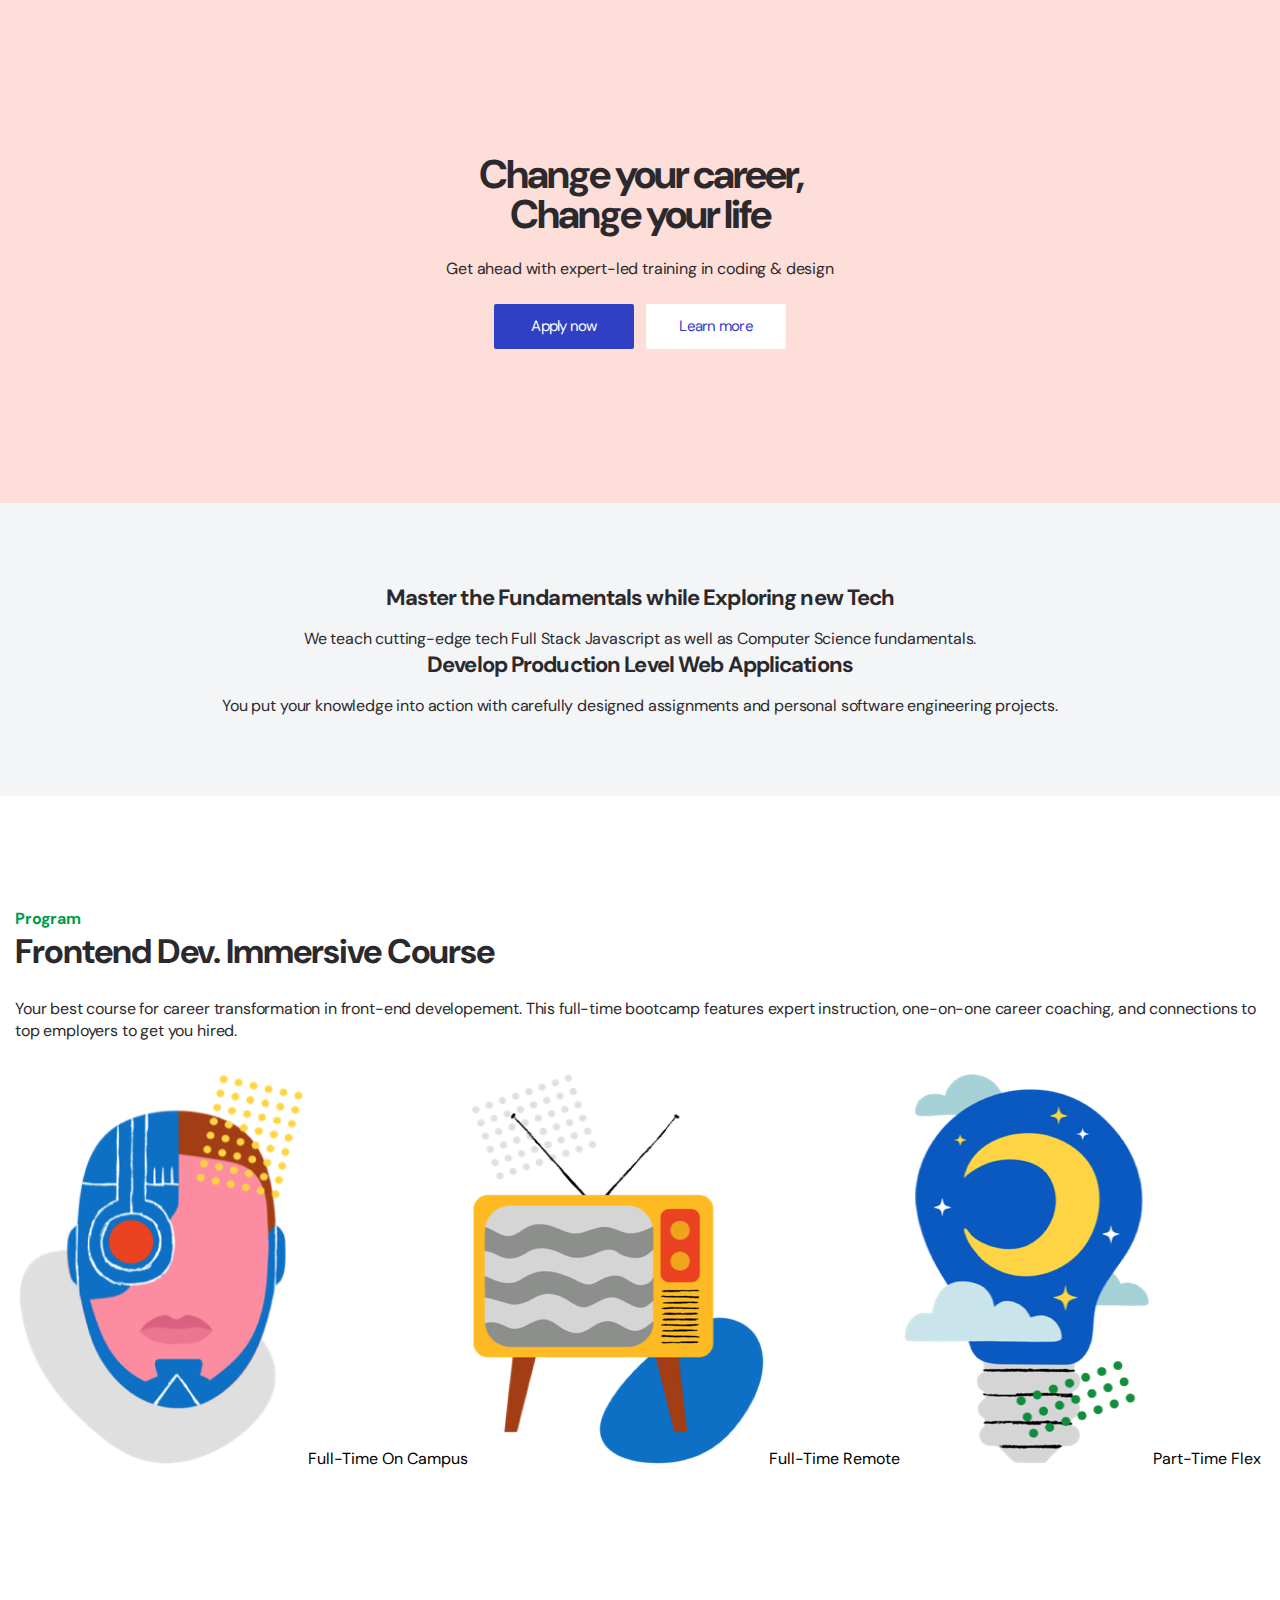
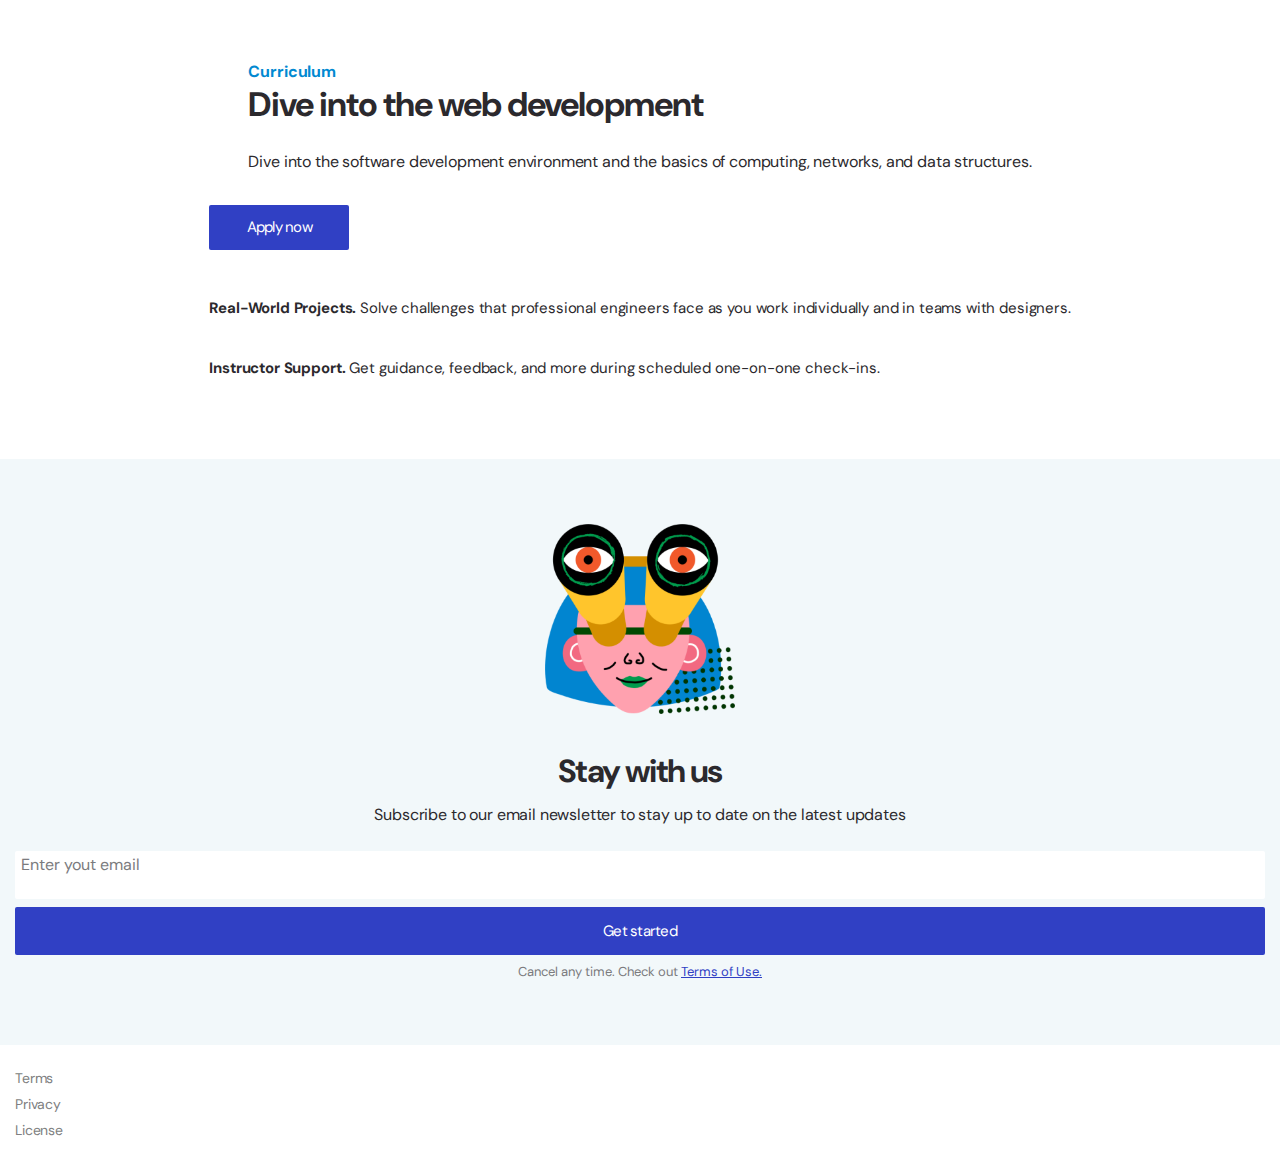
<file: index.html>
<!DOCTYPE html>
<html lang="en">

<head>
    <meta charset="UTF-8">
    <meta http-equiv="X-UA-Compatible" content="IE=edge">
    <meta name="viewport" content="width=device-width, initial-scale=1.0">
    <link rel="preconnect" href="https://fonts.googleapis.com">
    <link rel="preconnect" href="https://fonts.gstatic.com" crossorigin>
    <link href="https://fonts.googleapis.com/css2?family=DM+Sans:wght@400;500;700&display=swap" rel="stylesheet">
    <link rel="stylesheet" href="./grid.min.css">
    <link rel="stylesheet" href="./style.css">
    <title>Final</title>
</head>

<body>

</body>
<div class="landing">
    <h1>
        Change your career,<br />
        Change your life
    </h1>
    <p>Get ahead with expert-led training in coding & design</p>
    <div class="button-group">
        <button type="button" class="apply">
            Apply now
        </button>
        <button type="button" class="learn">
            Learn more
        </button>
    </div>
</div>

<div class="testimonials">
    <h1 class="title">
        Master the Fundamentals while Exploring new Tech
    </h1>
    <p class="description">
        We teach cutting-edge tech Full Stack Javascript as well as Computer Science fundamentals.
    </p>
    <h1 class="title">
        Develop Production Level Web Applications
    </h1>
    <p class="description">
        You put your knowledge into action with carefully designed assignments and personal software engineering
        projects.
    </p>
</div>

<div class="Program">
    <div class="header">
        <strong>Program</strong>
        <h2>
            Frontend Dev.
            Immersive Course
        </h2>
        <p>
            Your best course for career transformation in front-end developement. This full-time bootcamp features
            expert instruction, one-on-one career coaching, and connections to top employers to get you hired.
        </p>
    </div>
    <div class="images">
        <img src="./assets/img-fulltime-campus.png" alt="Fulltime campus" id="img1">
        <label for="img1">Full-Time On Campus</label>
        <img src="./assets/img-fulltime-remote.png" alt="Fulltime campus" id="img2">
        <label for="img2">Full-Time Remote</label>
        <img src="./assets/img-parttime-flex.png" alt="Fulltime campus" id="img3">
        <label for="img3">Part-Time Flex</label>
    </div>
</div>

<div class="curriculum">
    <div class="header-curriculum">
        <strong>Curriculum</strong>
        <h2>
            Dive into the web development
        </h2>
        <p>
            Dive into the software development environment and the basics of computing, networks, and data structures.
        </p>
    </div>
    <div class="detail">
        <button type="button" class="apply">Apply now</button>
        <p class="para-1">
            <strong>Real-World Projects.</strong> Solve challenges that professional engineers face as you work
            individually and in teams
            with designers.
        </p>
        <p>
            <strong> Instructor Support.</strong> Get guidance, feedback, and more during scheduled one-on-one
            check-ins.
        </p>
    </div>
</div>

<div class="banner">
    <img src="./assets/img-banner.png" alt="#">
    <h2>Stay with us</h2>
    <p>
        Subscribe to our email newsletter to stay up to date on the latest updates
    </p>
    <textarea name="email" cols="30" rows="2" placeholder=" Enter yout email"></textarea>
    <button type="button">Get started</button>
    <span>
        Cancel any time. Check out
        <a href="#">Terms of Use.</a>
    </span>
</div>

<div class="footer">
    <a href="#">Terms</a>
    <a href="#">Privacy</a>
    <a href="#">License</a>
</div>

</html>
</file>
<file: grid.min.css>
.sr-only {
    position: absolute;
    width: 1px;
    height: 1px;
    padding: 0;
    margin: -1px;
    overflow: hidden;
    clip: rect(0, 0, 0, 0);
    white-space: nowrap;
    border: 0
}

.sr-only-focusable:active,
.sr-only-focusable:focus {
    position: static;
    width: auto;
    height: auto;
    overflow: visible;
    clip: auto;
    white-space: normal
}

/*!
 * Bootstrap Grid v4.4.1 (https://getbootstrap.com/)
 * Copyright 2011-2019 The Bootstrap Authors
 * Copyright 2011-2019 Twitter, Inc.
 * Licensed under MIT (https://github.com/twbs/bootstrap/blob/master/LICENSE)
 */
html {
    -webkit-box-sizing: border-box;
    box-sizing: border-box;
    -ms-overflow-style: scrollbar
}

*,
*::before,
*::after {
    -webkit-box-sizing: inherit;
    box-sizing: inherit
}

.container {
    width: 100%;
    padding-right: 15px;
    padding-left: 15px;
    margin-right: auto;
    margin-left: auto
}

@media (min-width: 576px) {
    .container {
        max-width: 540px
    }
}

@media (min-width: 768px) {
    .container {
        max-width: 720px
    }
}

@media (min-width: 992px) {
    .container {
        max-width: 960px
    }
}

@media (min-width: 1200px) {
    .container {
        max-width: 1140px
    }
}

.container-fluid,
.container-sm,
.container-md,
.container-lg,
.container-xl {
    width: 100%;
    padding-right: 15px;
    padding-left: 15px;
    margin-right: auto;
    margin-left: auto
}

@media (min-width: 576px) {

    .container,
    .container-sm {
        max-width: 540px
    }
}

@media (min-width: 768px) {

    .container,
    .container-sm,
    .container-md {
        max-width: 720px
    }
}

@media (min-width: 992px) {

    .container,
    .container-sm,
    .container-md,
    .container-lg {
        max-width: 960px
    }
}

@media (min-width: 1200px) {

    .container,
    .container-sm,
    .container-md,
    .container-lg,
    .container-xl {
        max-width: 1140px
    }
}

.row {
    display: -webkit-box;
    display: -ms-flexbox;
    display: flex;
    -ms-flex-wrap: wrap;
    flex-wrap: wrap;
    margin-right: -15px;
    margin-left: -15px
}

.no-gutters {
    margin-right: 0;
    margin-left: 0
}

.no-gutters>.col,
.no-gutters>[class*="col-"] {
    padding-right: 0;
    padding-left: 0
}

.col-1,
.col-2,
.col-3,
.col-4,
.col-5,
.col-6,
.col-7,
.col-8,
.col-9,
.col-10,
.col-11,
.col-12,
.col,
.col-auto,
.col-sm-1,
.col-sm-2,
.col-sm-3,
.col-sm-4,
.col-sm-5,
.col-sm-6,
.col-sm-7,
.col-sm-8,
.col-sm-9,
.col-sm-10,
.col-sm-11,
.col-sm-12,
.col-sm,
.col-sm-auto,
.col-md-1,
.col-md-2,
.col-md-3,
.col-md-4,
.col-md-5,
.col-md-6,
.col-md-7,
.col-md-8,
.col-md-9,
.col-md-10,
.col-md-11,
.col-md-12,
.col-md,
.col-md-auto,
.col-lg-1,
.col-lg-2,
.col-lg-3,
.col-lg-4,
.col-lg-5,
.col-lg-6,
.col-lg-7,
.col-lg-8,
.col-lg-9,
.col-lg-10,
.col-lg-11,
.col-lg-12,
.col-lg,
.col-lg-auto,
.col-xl-1,
.col-xl-2,
.col-xl-3,
.col-xl-4,
.col-xl-5,
.col-xl-6,
.col-xl-7,
.col-xl-8,
.col-xl-9,
.col-xl-10,
.col-xl-11,
.col-xl-12,
.col-xl,
.col-xl-auto {
    position: relative;
    width: 100%;
    padding-right: 15px;
    padding-left: 15px
}

.col {
    -ms-flex-preferred-size: 0;
    flex-basis: 0;
    -webkit-box-flex: 1;
    -ms-flex-positive: 1;
    flex-grow: 1;
    max-width: 100%
}

.row-cols-1>* {
    -webkit-box-flex: 0;
    -ms-flex: 0 0 100%;
    flex: 0 0 100%;
    max-width: 100%
}

.row-cols-2>* {
    -webkit-box-flex: 0;
    -ms-flex: 0 0 50%;
    flex: 0 0 50%;
    max-width: 50%
}

.row-cols-3>* {
    -webkit-box-flex: 0;
    -ms-flex: 0 0 33.3333333333%;
    flex: 0 0 33.3333333333%;
    max-width: 33.3333333333%
}

.row-cols-4>* {
    -webkit-box-flex: 0;
    -ms-flex: 0 0 25%;
    flex: 0 0 25%;
    max-width: 25%
}

.row-cols-5>* {
    -webkit-box-flex: 0;
    -ms-flex: 0 0 20%;
    flex: 0 0 20%;
    max-width: 20%
}

.row-cols-6>* {
    -webkit-box-flex: 0;
    -ms-flex: 0 0 16.6666666667%;
    flex: 0 0 16.6666666667%;
    max-width: 16.6666666667%
}

.col-auto {
    -webkit-box-flex: 0;
    -ms-flex: 0 0 auto;
    flex: 0 0 auto;
    width: auto;
    max-width: 100%
}

.col-1 {
    -webkit-box-flex: 0;
    -ms-flex: 0 0 8.3333333333%;
    flex: 0 0 8.3333333333%;
    max-width: 8.3333333333%
}

.col-2 {
    -webkit-box-flex: 0;
    -ms-flex: 0 0 16.6666666667%;
    flex: 0 0 16.6666666667%;
    max-width: 16.6666666667%
}

.col-3 {
    -webkit-box-flex: 0;
    -ms-flex: 0 0 25%;
    flex: 0 0 25%;
    max-width: 25%
}

.col-4 {
    -webkit-box-flex: 0;
    -ms-flex: 0 0 33.3333333333%;
    flex: 0 0 33.3333333333%;
    max-width: 33.3333333333%
}

.col-5 {
    -webkit-box-flex: 0;
    -ms-flex: 0 0 41.6666666667%;
    flex: 0 0 41.6666666667%;
    max-width: 41.6666666667%
}

.col-6 {
    -webkit-box-flex: 0;
    -ms-flex: 0 0 50%;
    flex: 0 0 50%;
    max-width: 50%
}

.col-7 {
    -webkit-box-flex: 0;
    -ms-flex: 0 0 58.3333333333%;
    flex: 0 0 58.3333333333%;
    max-width: 58.3333333333%
}

.col-8 {
    -webkit-box-flex: 0;
    -ms-flex: 0 0 66.6666666667%;
    flex: 0 0 66.6666666667%;
    max-width: 66.6666666667%
}

.col-9 {
    -webkit-box-flex: 0;
    -ms-flex: 0 0 75%;
    flex: 0 0 75%;
    max-width: 75%
}

.col-10 {
    -webkit-box-flex: 0;
    -ms-flex: 0 0 83.3333333333%;
    flex: 0 0 83.3333333333%;
    max-width: 83.3333333333%
}

.col-11 {
    -webkit-box-flex: 0;
    -ms-flex: 0 0 91.6666666667%;
    flex: 0 0 91.6666666667%;
    max-width: 91.6666666667%
}

.col-12 {
    -webkit-box-flex: 0;
    -ms-flex: 0 0 100%;
    flex: 0 0 100%;
    max-width: 100%
}

.order-first {
    -webkit-box-ordinal-group: 0;
    -ms-flex-order: -1;
    order: -1
}

.order-last {
    -webkit-box-ordinal-group: 14;
    -ms-flex-order: 13;
    order: 13
}

.order-0 {
    -webkit-box-ordinal-group: 1;
    -ms-flex-order: 0;
    order: 0
}

.order-1 {
    -webkit-box-ordinal-group: 2;
    -ms-flex-order: 1;
    order: 1
}

.order-2 {
    -webkit-box-ordinal-group: 3;
    -ms-flex-order: 2;
    order: 2
}

.order-3 {
    -webkit-box-ordinal-group: 4;
    -ms-flex-order: 3;
    order: 3
}

.order-4 {
    -webkit-box-ordinal-group: 5;
    -ms-flex-order: 4;
    order: 4
}

.order-5 {
    -webkit-box-ordinal-group: 6;
    -ms-flex-order: 5;
    order: 5
}

.order-6 {
    -webkit-box-ordinal-group: 7;
    -ms-flex-order: 6;
    order: 6
}

.order-7 {
    -webkit-box-ordinal-group: 8;
    -ms-flex-order: 7;
    order: 7
}

.order-8 {
    -webkit-box-ordinal-group: 9;
    -ms-flex-order: 8;
    order: 8
}

.order-9 {
    -webkit-box-ordinal-group: 10;
    -ms-flex-order: 9;
    order: 9
}

.order-10 {
    -webkit-box-ordinal-group: 11;
    -ms-flex-order: 10;
    order: 10
}

.order-11 {
    -webkit-box-ordinal-group: 12;
    -ms-flex-order: 11;
    order: 11
}

.order-12 {
    -webkit-box-ordinal-group: 13;
    -ms-flex-order: 12;
    order: 12
}

.offset-1 {
    margin-left: 8.3333333333%
}

.offset-2 {
    margin-left: 16.6666666667%
}

.offset-3 {
    margin-left: 25%
}

.offset-4 {
    margin-left: 33.3333333333%
}

.offset-5 {
    margin-left: 41.6666666667%
}

.offset-6 {
    margin-left: 50%
}

.offset-7 {
    margin-left: 58.3333333333%
}

.offset-8 {
    margin-left: 66.6666666667%
}

.offset-9 {
    margin-left: 75%
}

.offset-10 {
    margin-left: 83.3333333333%
}

.offset-11 {
    margin-left: 91.6666666667%
}

@media (min-width: 576px) {
    .col-sm {
        -ms-flex-preferred-size: 0;
        flex-basis: 0;
        -webkit-box-flex: 1;
        -ms-flex-positive: 1;
        flex-grow: 1;
        max-width: 100%
    }

    .row-cols-sm-1>* {
        -webkit-box-flex: 0;
        -ms-flex: 0 0 100%;
        flex: 0 0 100%;
        max-width: 100%
    }

    .row-cols-sm-2>* {
        -webkit-box-flex: 0;
        -ms-flex: 0 0 50%;
        flex: 0 0 50%;
        max-width: 50%
    }

    .row-cols-sm-3>* {
        -webkit-box-flex: 0;
        -ms-flex: 0 0 33.3333333333%;
        flex: 0 0 33.3333333333%;
        max-width: 33.3333333333%
    }

    .row-cols-sm-4>* {
        -webkit-box-flex: 0;
        -ms-flex: 0 0 25%;
        flex: 0 0 25%;
        max-width: 25%
    }

    .row-cols-sm-5>* {
        -webkit-box-flex: 0;
        -ms-flex: 0 0 20%;
        flex: 0 0 20%;
        max-width: 20%
    }

    .row-cols-sm-6>* {
        -webkit-box-flex: 0;
        -ms-flex: 0 0 16.6666666667%;
        flex: 0 0 16.6666666667%;
        max-width: 16.6666666667%
    }

    .col-sm-auto {
        -webkit-box-flex: 0;
        -ms-flex: 0 0 auto;
        flex: 0 0 auto;
        width: auto;
        max-width: 100%
    }

    .col-sm-1 {
        -webkit-box-flex: 0;
        -ms-flex: 0 0 8.3333333333%;
        flex: 0 0 8.3333333333%;
        max-width: 8.3333333333%
    }

    .col-sm-2 {
        -webkit-box-flex: 0;
        -ms-flex: 0 0 16.6666666667%;
        flex: 0 0 16.6666666667%;
        max-width: 16.6666666667%
    }

    .col-sm-3 {
        -webkit-box-flex: 0;
        -ms-flex: 0 0 25%;
        flex: 0 0 25%;
        max-width: 25%
    }

    .col-sm-4 {
        -webkit-box-flex: 0;
        -ms-flex: 0 0 33.3333333333%;
        flex: 0 0 33.3333333333%;
        max-width: 33.3333333333%
    }

    .col-sm-5 {
        -webkit-box-flex: 0;
        -ms-flex: 0 0 41.6666666667%;
        flex: 0 0 41.6666666667%;
        max-width: 41.6666666667%
    }

    .col-sm-6 {
        -webkit-box-flex: 0;
        -ms-flex: 0 0 50%;
        flex: 0 0 50%;
        max-width: 50%
    }

    .col-sm-7 {
        -webkit-box-flex: 0;
        -ms-flex: 0 0 58.3333333333%;
        flex: 0 0 58.3333333333%;
        max-width: 58.3333333333%
    }

    .col-sm-8 {
        -webkit-box-flex: 0;
        -ms-flex: 0 0 66.6666666667%;
        flex: 0 0 66.6666666667%;
        max-width: 66.6666666667%
    }

    .col-sm-9 {
        -webkit-box-flex: 0;
        -ms-flex: 0 0 75%;
        flex: 0 0 75%;
        max-width: 75%
    }

    .col-sm-10 {
        -webkit-box-flex: 0;
        -ms-flex: 0 0 83.3333333333%;
        flex: 0 0 83.3333333333%;
        max-width: 83.3333333333%
    }

    .col-sm-11 {
        -webkit-box-flex: 0;
        -ms-flex: 0 0 91.6666666667%;
        flex: 0 0 91.6666666667%;
        max-width: 91.6666666667%
    }

    .col-sm-12 {
        -webkit-box-flex: 0;
        -ms-flex: 0 0 100%;
        flex: 0 0 100%;
        max-width: 100%
    }

    .order-sm-first {
        -webkit-box-ordinal-group: 0;
        -ms-flex-order: -1;
        order: -1
    }

    .order-sm-last {
        -webkit-box-ordinal-group: 14;
        -ms-flex-order: 13;
        order: 13
    }

    .order-sm-0 {
        -webkit-box-ordinal-group: 1;
        -ms-flex-order: 0;
        order: 0
    }

    .order-sm-1 {
        -webkit-box-ordinal-group: 2;
        -ms-flex-order: 1;
        order: 1
    }

    .order-sm-2 {
        -webkit-box-ordinal-group: 3;
        -ms-flex-order: 2;
        order: 2
    }

    .order-sm-3 {
        -webkit-box-ordinal-group: 4;
        -ms-flex-order: 3;
        order: 3
    }

    .order-sm-4 {
        -webkit-box-ordinal-group: 5;
        -ms-flex-order: 4;
        order: 4
    }

    .order-sm-5 {
        -webkit-box-ordinal-group: 6;
        -ms-flex-order: 5;
        order: 5
    }

    .order-sm-6 {
        -webkit-box-ordinal-group: 7;
        -ms-flex-order: 6;
        order: 6
    }

    .order-sm-7 {
        -webkit-box-ordinal-group: 8;
        -ms-flex-order: 7;
        order: 7
    }

    .order-sm-8 {
        -webkit-box-ordinal-group: 9;
        -ms-flex-order: 8;
        order: 8
    }

    .order-sm-9 {
        -webkit-box-ordinal-group: 10;
        -ms-flex-order: 9;
        order: 9
    }

    .order-sm-10 {
        -webkit-box-ordinal-group: 11;
        -ms-flex-order: 10;
        order: 10
    }

    .order-sm-11 {
        -webkit-box-ordinal-group: 12;
        -ms-flex-order: 11;
        order: 11
    }

    .order-sm-12 {
        -webkit-box-ordinal-group: 13;
        -ms-flex-order: 12;
        order: 12
    }

    .offset-sm-0 {
        margin-left: 0
    }

    .offset-sm-1 {
        margin-left: 8.3333333333%
    }

    .offset-sm-2 {
        margin-left: 16.6666666667%
    }

    .offset-sm-3 {
        margin-left: 25%
    }

    .offset-sm-4 {
        margin-left: 33.3333333333%
    }

    .offset-sm-5 {
        margin-left: 41.6666666667%
    }

    .offset-sm-6 {
        margin-left: 50%
    }

    .offset-sm-7 {
        margin-left: 58.3333333333%
    }

    .offset-sm-8 {
        margin-left: 66.6666666667%
    }

    .offset-sm-9 {
        margin-left: 75%
    }

    .offset-sm-10 {
        margin-left: 83.3333333333%
    }

    .offset-sm-11 {
        margin-left: 91.6666666667%
    }
}

@media (min-width: 768px) {
    .col-md {
        -ms-flex-preferred-size: 0;
        flex-basis: 0;
        -webkit-box-flex: 1;
        -ms-flex-positive: 1;
        flex-grow: 1;
        max-width: 100%
    }

    .row-cols-md-1>* {
        -webkit-box-flex: 0;
        -ms-flex: 0 0 100%;
        flex: 0 0 100%;
        max-width: 100%
    }

    .row-cols-md-2>* {
        -webkit-box-flex: 0;
        -ms-flex: 0 0 50%;
        flex: 0 0 50%;
        max-width: 50%
    }

    .row-cols-md-3>* {
        -webkit-box-flex: 0;
        -ms-flex: 0 0 33.3333333333%;
        flex: 0 0 33.3333333333%;
        max-width: 33.3333333333%
    }

    .row-cols-md-4>* {
        -webkit-box-flex: 0;
        -ms-flex: 0 0 25%;
        flex: 0 0 25%;
        max-width: 25%
    }

    .row-cols-md-5>* {
        -webkit-box-flex: 0;
        -ms-flex: 0 0 20%;
        flex: 0 0 20%;
        max-width: 20%
    }

    .row-cols-md-6>* {
        -webkit-box-flex: 0;
        -ms-flex: 0 0 16.6666666667%;
        flex: 0 0 16.6666666667%;
        max-width: 16.6666666667%
    }

    .col-md-auto {
        -webkit-box-flex: 0;
        -ms-flex: 0 0 auto;
        flex: 0 0 auto;
        width: auto;
        max-width: 100%
    }

    .col-md-1 {
        -webkit-box-flex: 0;
        -ms-flex: 0 0 8.3333333333%;
        flex: 0 0 8.3333333333%;
        max-width: 8.3333333333%
    }

    .col-md-2 {
        -webkit-box-flex: 0;
        -ms-flex: 0 0 16.6666666667%;
        flex: 0 0 16.6666666667%;
        max-width: 16.6666666667%
    }

    .col-md-3 {
        -webkit-box-flex: 0;
        -ms-flex: 0 0 25%;
        flex: 0 0 25%;
        max-width: 25%
    }

    .col-md-4 {
        -webkit-box-flex: 0;
        -ms-flex: 0 0 33.3333333333%;
        flex: 0 0 33.3333333333%;
        max-width: 33.3333333333%
    }

    .col-md-5 {
        -webkit-box-flex: 0;
        -ms-flex: 0 0 41.6666666667%;
        flex: 0 0 41.6666666667%;
        max-width: 41.6666666667%
    }

    .col-md-6 {
        -webkit-box-flex: 0;
        -ms-flex: 0 0 50%;
        flex: 0 0 50%;
        max-width: 50%
    }

    .col-md-7 {
        -webkit-box-flex: 0;
        -ms-flex: 0 0 58.3333333333%;
        flex: 0 0 58.3333333333%;
        max-width: 58.3333333333%
    }

    .col-md-8 {
        -webkit-box-flex: 0;
        -ms-flex: 0 0 66.6666666667%;
        flex: 0 0 66.6666666667%;
        max-width: 66.6666666667%
    }

    .col-md-9 {
        -webkit-box-flex: 0;
        -ms-flex: 0 0 75%;
        flex: 0 0 75%;
        max-width: 75%
    }

    .col-md-10 {
        -webkit-box-flex: 0;
        -ms-flex: 0 0 83.3333333333%;
        flex: 0 0 83.3333333333%;
        max-width: 83.3333333333%
    }

    .col-md-11 {
        -webkit-box-flex: 0;
        -ms-flex: 0 0 91.6666666667%;
        flex: 0 0 91.6666666667%;
        max-width: 91.6666666667%
    }

    .col-md-12 {
        -webkit-box-flex: 0;
        -ms-flex: 0 0 100%;
        flex: 0 0 100%;
        max-width: 100%
    }

    .order-md-first {
        -webkit-box-ordinal-group: 0;
        -ms-flex-order: -1;
        order: -1
    }

    .order-md-last {
        -webkit-box-ordinal-group: 14;
        -ms-flex-order: 13;
        order: 13
    }

    .order-md-0 {
        -webkit-box-ordinal-group: 1;
        -ms-flex-order: 0;
        order: 0
    }

    .order-md-1 {
        -webkit-box-ordinal-group: 2;
        -ms-flex-order: 1;
        order: 1
    }

    .order-md-2 {
        -webkit-box-ordinal-group: 3;
        -ms-flex-order: 2;
        order: 2
    }

    .order-md-3 {
        -webkit-box-ordinal-group: 4;
        -ms-flex-order: 3;
        order: 3
    }

    .order-md-4 {
        -webkit-box-ordinal-group: 5;
        -ms-flex-order: 4;
        order: 4
    }

    .order-md-5 {
        -webkit-box-ordinal-group: 6;
        -ms-flex-order: 5;
        order: 5
    }

    .order-md-6 {
        -webkit-box-ordinal-group: 7;
        -ms-flex-order: 6;
        order: 6
    }

    .order-md-7 {
        -webkit-box-ordinal-group: 8;
        -ms-flex-order: 7;
        order: 7
    }

    .order-md-8 {
        -webkit-box-ordinal-group: 9;
        -ms-flex-order: 8;
        order: 8
    }

    .order-md-9 {
        -webkit-box-ordinal-group: 10;
        -ms-flex-order: 9;
        order: 9
    }

    .order-md-10 {
        -webkit-box-ordinal-group: 11;
        -ms-flex-order: 10;
        order: 10
    }

    .order-md-11 {
        -webkit-box-ordinal-group: 12;
        -ms-flex-order: 11;
        order: 11
    }

    .order-md-12 {
        -webkit-box-ordinal-group: 13;
        -ms-flex-order: 12;
        order: 12
    }

    .offset-md-0 {
        margin-left: 0
    }

    .offset-md-1 {
        margin-left: 8.3333333333%
    }

    .offset-md-2 {
        margin-left: 16.6666666667%
    }

    .offset-md-3 {
        margin-left: 25%
    }

    .offset-md-4 {
        margin-left: 33.3333333333%
    }

    .offset-md-5 {
        margin-left: 41.6666666667%
    }

    .offset-md-6 {
        margin-left: 50%
    }

    .offset-md-7 {
        margin-left: 58.3333333333%
    }

    .offset-md-8 {
        margin-left: 66.6666666667%
    }

    .offset-md-9 {
        margin-left: 75%
    }

    .offset-md-10 {
        margin-left: 83.3333333333%
    }

    .offset-md-11 {
        margin-left: 91.6666666667%
    }
}

@media (min-width: 992px) {
    .col-lg {
        -ms-flex-preferred-size: 0;
        flex-basis: 0;
        -webkit-box-flex: 1;
        -ms-flex-positive: 1;
        flex-grow: 1;
        max-width: 100%
    }

    .row-cols-lg-1>* {
        -webkit-box-flex: 0;
        -ms-flex: 0 0 100%;
        flex: 0 0 100%;
        max-width: 100%
    }

    .row-cols-lg-2>* {
        -webkit-box-flex: 0;
        -ms-flex: 0 0 50%;
        flex: 0 0 50%;
        max-width: 50%
    }

    .row-cols-lg-3>* {
        -webkit-box-flex: 0;
        -ms-flex: 0 0 33.3333333333%;
        flex: 0 0 33.3333333333%;
        max-width: 33.3333333333%
    }

    .row-cols-lg-4>* {
        -webkit-box-flex: 0;
        -ms-flex: 0 0 25%;
        flex: 0 0 25%;
        max-width: 25%
    }

    .row-cols-lg-5>* {
        -webkit-box-flex: 0;
        -ms-flex: 0 0 20%;
        flex: 0 0 20%;
        max-width: 20%
    }

    .row-cols-lg-6>* {
        -webkit-box-flex: 0;
        -ms-flex: 0 0 16.6666666667%;
        flex: 0 0 16.6666666667%;
        max-width: 16.6666666667%
    }

    .col-lg-auto {
        -webkit-box-flex: 0;
        -ms-flex: 0 0 auto;
        flex: 0 0 auto;
        width: auto;
        max-width: 100%
    }

    .col-lg-1 {
        -webkit-box-flex: 0;
        -ms-flex: 0 0 8.3333333333%;
        flex: 0 0 8.3333333333%;
        max-width: 8.3333333333%
    }

    .col-lg-2 {
        -webkit-box-flex: 0;
        -ms-flex: 0 0 16.6666666667%;
        flex: 0 0 16.6666666667%;
        max-width: 16.6666666667%
    }

    .col-lg-3 {
        -webkit-box-flex: 0;
        -ms-flex: 0 0 25%;
        flex: 0 0 25%;
        max-width: 25%
    }

    .col-lg-4 {
        -webkit-box-flex: 0;
        -ms-flex: 0 0 33.3333333333%;
        flex: 0 0 33.3333333333%;
        max-width: 33.3333333333%
    }

    .col-lg-5 {
        -webkit-box-flex: 0;
        -ms-flex: 0 0 41.6666666667%;
        flex: 0 0 41.6666666667%;
        max-width: 41.6666666667%
    }

    .col-lg-6 {
        -webkit-box-flex: 0;
        -ms-flex: 0 0 50%;
        flex: 0 0 50%;
        max-width: 50%
    }

    .col-lg-7 {
        -webkit-box-flex: 0;
        -ms-flex: 0 0 58.3333333333%;
        flex: 0 0 58.3333333333%;
        max-width: 58.3333333333%
    }

    .col-lg-8 {
        -webkit-box-flex: 0;
        -ms-flex: 0 0 66.6666666667%;
        flex: 0 0 66.6666666667%;
        max-width: 66.6666666667%
    }

    .col-lg-9 {
        -webkit-box-flex: 0;
        -ms-flex: 0 0 75%;
        flex: 0 0 75%;
        max-width: 75%
    }

    .col-lg-10 {
        -webkit-box-flex: 0;
        -ms-flex: 0 0 83.3333333333%;
        flex: 0 0 83.3333333333%;
        max-width: 83.3333333333%
    }

    .col-lg-11 {
        -webkit-box-flex: 0;
        -ms-flex: 0 0 91.6666666667%;
        flex: 0 0 91.6666666667%;
        max-width: 91.6666666667%
    }

    .col-lg-12 {
        -webkit-box-flex: 0;
        -ms-flex: 0 0 100%;
        flex: 0 0 100%;
        max-width: 100%
    }

    .order-lg-first {
        -webkit-box-ordinal-group: 0;
        -ms-flex-order: -1;
        order: -1
    }

    .order-lg-last {
        -webkit-box-ordinal-group: 14;
        -ms-flex-order: 13;
        order: 13
    }

    .order-lg-0 {
        -webkit-box-ordinal-group: 1;
        -ms-flex-order: 0;
        order: 0
    }

    .order-lg-1 {
        -webkit-box-ordinal-group: 2;
        -ms-flex-order: 1;
        order: 1
    }

    .order-lg-2 {
        -webkit-box-ordinal-group: 3;
        -ms-flex-order: 2;
        order: 2
    }

    .order-lg-3 {
        -webkit-box-ordinal-group: 4;
        -ms-flex-order: 3;
        order: 3
    }

    .order-lg-4 {
        -webkit-box-ordinal-group: 5;
        -ms-flex-order: 4;
        order: 4
    }

    .order-lg-5 {
        -webkit-box-ordinal-group: 6;
        -ms-flex-order: 5;
        order: 5
    }

    .order-lg-6 {
        -webkit-box-ordinal-group: 7;
        -ms-flex-order: 6;
        order: 6
    }

    .order-lg-7 {
        -webkit-box-ordinal-group: 8;
        -ms-flex-order: 7;
        order: 7
    }

    .order-lg-8 {
        -webkit-box-ordinal-group: 9;
        -ms-flex-order: 8;
        order: 8
    }

    .order-lg-9 {
        -webkit-box-ordinal-group: 10;
        -ms-flex-order: 9;
        order: 9
    }

    .order-lg-10 {
        -webkit-box-ordinal-group: 11;
        -ms-flex-order: 10;
        order: 10
    }

    .order-lg-11 {
        -webkit-box-ordinal-group: 12;
        -ms-flex-order: 11;
        order: 11
    }

    .order-lg-12 {
        -webkit-box-ordinal-group: 13;
        -ms-flex-order: 12;
        order: 12
    }

    .offset-lg-0 {
        margin-left: 0
    }

    .offset-lg-1 {
        margin-left: 8.3333333333%
    }

    .offset-lg-2 {
        margin-left: 16.6666666667%
    }

    .offset-lg-3 {
        margin-left: 25%
    }

    .offset-lg-4 {
        margin-left: 33.3333333333%
    }

    .offset-lg-5 {
        margin-left: 41.6666666667%
    }

    .offset-lg-6 {
        margin-left: 50%
    }

    .offset-lg-7 {
        margin-left: 58.3333333333%
    }

    .offset-lg-8 {
        margin-left: 66.6666666667%
    }

    .offset-lg-9 {
        margin-left: 75%
    }

    .offset-lg-10 {
        margin-left: 83.3333333333%
    }

    .offset-lg-11 {
        margin-left: 91.6666666667%
    }
}

@media (min-width: 1200px) {
    .col-xl {
        -ms-flex-preferred-size: 0;
        flex-basis: 0;
        -webkit-box-flex: 1;
        -ms-flex-positive: 1;
        flex-grow: 1;
        max-width: 100%
    }

    .row-cols-xl-1>* {
        -webkit-box-flex: 0;
        -ms-flex: 0 0 100%;
        flex: 0 0 100%;
        max-width: 100%
    }

    .row-cols-xl-2>* {
        -webkit-box-flex: 0;
        -ms-flex: 0 0 50%;
        flex: 0 0 50%;
        max-width: 50%
    }

    .row-cols-xl-3>* {
        -webkit-box-flex: 0;
        -ms-flex: 0 0 33.3333333333%;
        flex: 0 0 33.3333333333%;
        max-width: 33.3333333333%
    }

    .row-cols-xl-4>* {
        -webkit-box-flex: 0;
        -ms-flex: 0 0 25%;
        flex: 0 0 25%;
        max-width: 25%
    }

    .row-cols-xl-5>* {
        -webkit-box-flex: 0;
        -ms-flex: 0 0 20%;
        flex: 0 0 20%;
        max-width: 20%
    }

    .row-cols-xl-6>* {
        -webkit-box-flex: 0;
        -ms-flex: 0 0 16.6666666667%;
        flex: 0 0 16.6666666667%;
        max-width: 16.6666666667%
    }

    .col-xl-auto {
        -webkit-box-flex: 0;
        -ms-flex: 0 0 auto;
        flex: 0 0 auto;
        width: auto;
        max-width: 100%
    }

    .col-xl-1 {
        -webkit-box-flex: 0;
        -ms-flex: 0 0 8.3333333333%;
        flex: 0 0 8.3333333333%;
        max-width: 8.3333333333%
    }

    .col-xl-2 {
        -webkit-box-flex: 0;
        -ms-flex: 0 0 16.6666666667%;
        flex: 0 0 16.6666666667%;
        max-width: 16.6666666667%
    }

    .col-xl-3 {
        -webkit-box-flex: 0;
        -ms-flex: 0 0 25%;
        flex: 0 0 25%;
        max-width: 25%
    }

    .col-xl-4 {
        -webkit-box-flex: 0;
        -ms-flex: 0 0 33.3333333333%;
        flex: 0 0 33.3333333333%;
        max-width: 33.3333333333%
    }

    .col-xl-5 {
        -webkit-box-flex: 0;
        -ms-flex: 0 0 41.6666666667%;
        flex: 0 0 41.6666666667%;
        max-width: 41.6666666667%
    }

    .col-xl-6 {
        -webkit-box-flex: 0;
        -ms-flex: 0 0 50%;
        flex: 0 0 50%;
        max-width: 50%
    }

    .col-xl-7 {
        -webkit-box-flex: 0;
        -ms-flex: 0 0 58.3333333333%;
        flex: 0 0 58.3333333333%;
        max-width: 58.3333333333%
    }

    .col-xl-8 {
        -webkit-box-flex: 0;
        -ms-flex: 0 0 66.6666666667%;
        flex: 0 0 66.6666666667%;
        max-width: 66.6666666667%
    }

    .col-xl-9 {
        -webkit-box-flex: 0;
        -ms-flex: 0 0 75%;
        flex: 0 0 75%;
        max-width: 75%
    }

    .col-xl-10 {
        -webkit-box-flex: 0;
        -ms-flex: 0 0 83.3333333333%;
        flex: 0 0 83.3333333333%;
        max-width: 83.3333333333%
    }

    .col-xl-11 {
        -webkit-box-flex: 0;
        -ms-flex: 0 0 91.6666666667%;
        flex: 0 0 91.6666666667%;
        max-width: 91.6666666667%
    }

    .col-xl-12 {
        -webkit-box-flex: 0;
        -ms-flex: 0 0 100%;
        flex: 0 0 100%;
        max-width: 100%
    }

    .order-xl-first {
        -webkit-box-ordinal-group: 0;
        -ms-flex-order: -1;
        order: -1
    }

    .order-xl-last {
        -webkit-box-ordinal-group: 14;
        -ms-flex-order: 13;
        order: 13
    }

    .order-xl-0 {
        -webkit-box-ordinal-group: 1;
        -ms-flex-order: 0;
        order: 0
    }

    .order-xl-1 {
        -webkit-box-ordinal-group: 2;
        -ms-flex-order: 1;
        order: 1
    }

    .order-xl-2 {
        -webkit-box-ordinal-group: 3;
        -ms-flex-order: 2;
        order: 2
    }

    .order-xl-3 {
        -webkit-box-ordinal-group: 4;
        -ms-flex-order: 3;
        order: 3
    }

    .order-xl-4 {
        -webkit-box-ordinal-group: 5;
        -ms-flex-order: 4;
        order: 4
    }

    .order-xl-5 {
        -webkit-box-ordinal-group: 6;
        -ms-flex-order: 5;
        order: 5
    }

    .order-xl-6 {
        -webkit-box-ordinal-group: 7;
        -ms-flex-order: 6;
        order: 6
    }

    .order-xl-7 {
        -webkit-box-ordinal-group: 8;
        -ms-flex-order: 7;
        order: 7
    }

    .order-xl-8 {
        -webkit-box-ordinal-group: 9;
        -ms-flex-order: 8;
        order: 8
    }

    .order-xl-9 {
        -webkit-box-ordinal-group: 10;
        -ms-flex-order: 9;
        order: 9
    }

    .order-xl-10 {
        -webkit-box-ordinal-group: 11;
        -ms-flex-order: 10;
        order: 10
    }

    .order-xl-11 {
        -webkit-box-ordinal-group: 12;
        -ms-flex-order: 11;
        order: 11
    }

    .order-xl-12 {
        -webkit-box-ordinal-group: 13;
        -ms-flex-order: 12;
        order: 12
    }

    .offset-xl-0 {
        margin-left: 0
    }

    .offset-xl-1 {
        margin-left: 8.3333333333%
    }

    .offset-xl-2 {
        margin-left: 16.6666666667%
    }

    .offset-xl-3 {
        margin-left: 25%
    }

    .offset-xl-4 {
        margin-left: 33.3333333333%
    }

    .offset-xl-5 {
        margin-left: 41.6666666667%
    }

    .offset-xl-6 {
        margin-left: 50%
    }

    .offset-xl-7 {
        margin-left: 58.3333333333%
    }

    .offset-xl-8 {
        margin-left: 66.6666666667%
    }

    .offset-xl-9 {
        margin-left: 75%
    }

    .offset-xl-10 {
        margin-left: 83.3333333333%
    }

    .offset-xl-11 {
        margin-left: 91.6666666667%
    }
}

.d-none {
    display: none !important
}

.d-inline {
    display: inline !important
}

.d-inline-block {
    display: inline-block !important
}

.d-block {
    display: block !important
}

.d-table {
    display: table !important
}

.d-table-row {
    display: table-row !important
}

.d-table-cell {
    display: table-cell !important
}

.d-flex {
    display: -webkit-box !important;
    display: -ms-flexbox !important;
    display: flex !important
}

.d-inline-flex {
    display: -webkit-inline-box !important;
    display: -ms-inline-flexbox !important;
    display: inline-flex !important
}

@media (min-width: 576px) {
    .d-sm-none {
        display: none !important
    }

    .d-sm-inline {
        display: inline !important
    }

    .d-sm-inline-block {
        display: inline-block !important
    }

    .d-sm-block {
        display: block !important
    }

    .d-sm-table {
        display: table !important
    }

    .d-sm-table-row {
        display: table-row !important
    }

    .d-sm-table-cell {
        display: table-cell !important
    }

    .d-sm-flex {
        display: -webkit-box !important;
        display: -ms-flexbox !important;
        display: flex !important
    }

    .d-sm-inline-flex {
        display: -webkit-inline-box !important;
        display: -ms-inline-flexbox !important;
        display: inline-flex !important
    }
}

@media (min-width: 768px) {
    .d-md-none {
        display: none !important
    }

    .d-md-inline {
        display: inline !important
    }

    .d-md-inline-block {
        display: inline-block !important
    }

    .d-md-block {
        display: block !important
    }

    .d-md-table {
        display: table !important
    }

    .d-md-table-row {
        display: table-row !important
    }

    .d-md-table-cell {
        display: table-cell !important
    }

    .d-md-flex {
        display: -webkit-box !important;
        display: -ms-flexbox !important;
        display: flex !important
    }

    .d-md-inline-flex {
        display: -webkit-inline-box !important;
        display: -ms-inline-flexbox !important;
        display: inline-flex !important
    }
}

@media (min-width: 992px) {
    .d-lg-none {
        display: none !important
    }

    .d-lg-inline {
        display: inline !important
    }

    .d-lg-inline-block {
        display: inline-block !important
    }

    .d-lg-block {
        display: block !important
    }

    .d-lg-table {
        display: table !important
    }

    .d-lg-table-row {
        display: table-row !important
    }

    .d-lg-table-cell {
        display: table-cell !important
    }

    .d-lg-flex {
        display: -webkit-box !important;
        display: -ms-flexbox !important;
        display: flex !important
    }

    .d-lg-inline-flex {
        display: -webkit-inline-box !important;
        display: -ms-inline-flexbox !important;
        display: inline-flex !important
    }
}

@media (min-width: 1200px) {
    .d-xl-none {
        display: none !important
    }

    .d-xl-inline {
        display: inline !important
    }

    .d-xl-inline-block {
        display: inline-block !important
    }

    .d-xl-block {
        display: block !important
    }

    .d-xl-table {
        display: table !important
    }

    .d-xl-table-row {
        display: table-row !important
    }

    .d-xl-table-cell {
        display: table-cell !important
    }

    .d-xl-flex {
        display: -webkit-box !important;
        display: -ms-flexbox !important;
        display: flex !important
    }

    .d-xl-inline-flex {
        display: -webkit-inline-box !important;
        display: -ms-inline-flexbox !important;
        display: inline-flex !important
    }
}

@media print {
    .d-print-none {
        display: none !important
    }

    .d-print-inline {
        display: inline !important
    }

    .d-print-inline-block {
        display: inline-block !important
    }

    .d-print-block {
        display: block !important
    }

    .d-print-table {
        display: table !important
    }

    .d-print-table-row {
        display: table-row !important
    }

    .d-print-table-cell {
        display: table-cell !important
    }

    .d-print-flex {
        display: -webkit-box !important;
        display: -ms-flexbox !important;
        display: flex !important
    }

    .d-print-inline-flex {
        display: -webkit-inline-box !important;
        display: -ms-inline-flexbox !important;
        display: inline-flex !important
    }
}

.flex-row {
    -webkit-box-orient: horizontal !important;
    -webkit-box-direction: normal !important;
    -ms-flex-direction: row !important;
    flex-direction: row !important
}

.flex-column {
    -webkit-box-orient: vertical !important;
    -webkit-box-direction: normal !important;
    -ms-flex-direction: column !important;
    flex-direction: column !important
}

.flex-row-reverse {
    -webkit-box-orient: horizontal !important;
    -webkit-box-direction: reverse !important;
    -ms-flex-direction: row-reverse !important;
    flex-direction: row-reverse !important
}

.flex-column-reverse {
    -webkit-box-orient: vertical !important;
    -webkit-box-direction: reverse !important;
    -ms-flex-direction: column-reverse !important;
    flex-direction: column-reverse !important
}

.flex-wrap {
    -ms-flex-wrap: wrap !important;
    flex-wrap: wrap !important
}

.flex-nowrap {
    -ms-flex-wrap: nowrap !important;
    flex-wrap: nowrap !important
}

.flex-wrap-reverse {
    -ms-flex-wrap: wrap-reverse !important;
    flex-wrap: wrap-reverse !important
}

.flex-fill {
    -webkit-box-flex: 1 !important;
    -ms-flex: 1 1 auto !important;
    flex: 1 1 auto !important
}

.flex-grow-0 {
    -webkit-box-flex: 0 !important;
    -ms-flex-positive: 0 !important;
    flex-grow: 0 !important
}

.flex-grow-1 {
    -webkit-box-flex: 1 !important;
    -ms-flex-positive: 1 !important;
    flex-grow: 1 !important
}

.flex-shrink-0 {
    -ms-flex-negative: 0 !important;
    flex-shrink: 0 !important
}

.flex-shrink-1 {
    -ms-flex-negative: 1 !important;
    flex-shrink: 1 !important
}

.justify-content-start {
    -webkit-box-pack: start !important;
    -ms-flex-pack: start !important;
    justify-content: flex-start !important
}

.justify-content-end {
    -webkit-box-pack: end !important;
    -ms-flex-pack: end !important;
    justify-content: flex-end !important
}

.justify-content-center {
    -webkit-box-pack: center !important;
    -ms-flex-pack: center !important;
    justify-content: center !important
}

.justify-content-between {
    -webkit-box-pack: justify !important;
    -ms-flex-pack: justify !important;
    justify-content: space-between !important
}

.justify-content-around {
    -ms-flex-pack: distribute !important;
    justify-content: space-around !important
}

.align-items-start {
    -webkit-box-align: start !important;
    -ms-flex-align: start !important;
    align-items: flex-start !important
}

.align-items-end {
    -webkit-box-align: end !important;
    -ms-flex-align: end !important;
    align-items: flex-end !important
}

.align-items-center {
    -webkit-box-align: center !important;
    -ms-flex-align: center !important;
    align-items: center !important
}

.align-items-baseline {
    -webkit-box-align: baseline !important;
    -ms-flex-align: baseline !important;
    align-items: baseline !important
}

.align-items-stretch {
    -webkit-box-align: stretch !important;
    -ms-flex-align: stretch !important;
    align-items: stretch !important
}

.align-content-start {
    -ms-flex-line-pack: start !important;
    align-content: flex-start !important
}

.align-content-end {
    -ms-flex-line-pack: end !important;
    align-content: flex-end !important
}

.align-content-center {
    -ms-flex-line-pack: center !important;
    align-content: center !important
}

.align-content-between {
    -ms-flex-line-pack: justify !important;
    align-content: space-between !important
}

.align-content-around {
    -ms-flex-line-pack: distribute !important;
    align-content: space-around !important
}

.align-content-stretch {
    -ms-flex-line-pack: stretch !important;
    align-content: stretch !important
}

.align-self-auto {
    -ms-flex-item-align: auto !important;
    align-self: auto !important
}

.align-self-start {
    -ms-flex-item-align: start !important;
    align-self: flex-start !important
}

.align-self-end {
    -ms-flex-item-align: end !important;
    align-self: flex-end !important
}

.align-self-center {
    -ms-flex-item-align: center !important;
    align-self: center !important
}

.align-self-baseline {
    -ms-flex-item-align: baseline !important;
    align-self: baseline !important
}

.align-self-stretch {
    -ms-flex-item-align: stretch !important;
    align-self: stretch !important
}

@media (min-width: 576px) {
    .flex-sm-row {
        -webkit-box-orient: horizontal !important;
        -webkit-box-direction: normal !important;
        -ms-flex-direction: row !important;
        flex-direction: row !important
    }

    .flex-sm-column {
        -webkit-box-orient: vertical !important;
        -webkit-box-direction: normal !important;
        -ms-flex-direction: column !important;
        flex-direction: column !important
    }

    .flex-sm-row-reverse {
        -webkit-box-orient: horizontal !important;
        -webkit-box-direction: reverse !important;
        -ms-flex-direction: row-reverse !important;
        flex-direction: row-reverse !important
    }

    .flex-sm-column-reverse {
        -webkit-box-orient: vertical !important;
        -webkit-box-direction: reverse !important;
        -ms-flex-direction: column-reverse !important;
        flex-direction: column-reverse !important
    }

    .flex-sm-wrap {
        -ms-flex-wrap: wrap !important;
        flex-wrap: wrap !important
    }

    .flex-sm-nowrap {
        -ms-flex-wrap: nowrap !important;
        flex-wrap: nowrap !important
    }

    .flex-sm-wrap-reverse {
        -ms-flex-wrap: wrap-reverse !important;
        flex-wrap: wrap-reverse !important
    }

    .flex-sm-fill {
        -webkit-box-flex: 1 !important;
        -ms-flex: 1 1 auto !important;
        flex: 1 1 auto !important
    }

    .flex-sm-grow-0 {
        -webkit-box-flex: 0 !important;
        -ms-flex-positive: 0 !important;
        flex-grow: 0 !important
    }

    .flex-sm-grow-1 {
        -webkit-box-flex: 1 !important;
        -ms-flex-positive: 1 !important;
        flex-grow: 1 !important
    }

    .flex-sm-shrink-0 {
        -ms-flex-negative: 0 !important;
        flex-shrink: 0 !important
    }

    .flex-sm-shrink-1 {
        -ms-flex-negative: 1 !important;
        flex-shrink: 1 !important
    }

    .justify-content-sm-start {
        -webkit-box-pack: start !important;
        -ms-flex-pack: start !important;
        justify-content: flex-start !important
    }

    .justify-content-sm-end {
        -webkit-box-pack: end !important;
        -ms-flex-pack: end !important;
        justify-content: flex-end !important
    }

    .justify-content-sm-center {
        -webkit-box-pack: center !important;
        -ms-flex-pack: center !important;
        justify-content: center !important
    }

    .justify-content-sm-between {
        -webkit-box-pack: justify !important;
        -ms-flex-pack: justify !important;
        justify-content: space-between !important
    }

    .justify-content-sm-around {
        -ms-flex-pack: distribute !important;
        justify-content: space-around !important
    }

    .align-items-sm-start {
        -webkit-box-align: start !important;
        -ms-flex-align: start !important;
        align-items: flex-start !important
    }

    .align-items-sm-end {
        -webkit-box-align: end !important;
        -ms-flex-align: end !important;
        align-items: flex-end !important
    }

    .align-items-sm-center {
        -webkit-box-align: center !important;
        -ms-flex-align: center !important;
        align-items: center !important
    }

    .align-items-sm-baseline {
        -webkit-box-align: baseline !important;
        -ms-flex-align: baseline !important;
        align-items: baseline !important
    }

    .align-items-sm-stretch {
        -webkit-box-align: stretch !important;
        -ms-flex-align: stretch !important;
        align-items: stretch !important
    }

    .align-content-sm-start {
        -ms-flex-line-pack: start !important;
        align-content: flex-start !important
    }

    .align-content-sm-end {
        -ms-flex-line-pack: end !important;
        align-content: flex-end !important
    }

    .align-content-sm-center {
        -ms-flex-line-pack: center !important;
        align-content: center !important
    }

    .align-content-sm-between {
        -ms-flex-line-pack: justify !important;
        align-content: space-between !important
    }

    .align-content-sm-around {
        -ms-flex-line-pack: distribute !important;
        align-content: space-around !important
    }

    .align-content-sm-stretch {
        -ms-flex-line-pack: stretch !important;
        align-content: stretch !important
    }

    .align-self-sm-auto {
        -ms-flex-item-align: auto !important;
        align-self: auto !important
    }

    .align-self-sm-start {
        -ms-flex-item-align: start !important;
        align-self: flex-start !important
    }

    .align-self-sm-end {
        -ms-flex-item-align: end !important;
        align-self: flex-end !important
    }

    .align-self-sm-center {
        -ms-flex-item-align: center !important;
        align-self: center !important
    }

    .align-self-sm-baseline {
        -ms-flex-item-align: baseline !important;
        align-self: baseline !important
    }

    .align-self-sm-stretch {
        -ms-flex-item-align: stretch !important;
        align-self: stretch !important
    }
}

@media (min-width: 768px) {
    .flex-md-row {
        -webkit-box-orient: horizontal !important;
        -webkit-box-direction: normal !important;
        -ms-flex-direction: row !important;
        flex-direction: row !important
    }

    .flex-md-column {
        -webkit-box-orient: vertical !important;
        -webkit-box-direction: normal !important;
        -ms-flex-direction: column !important;
        flex-direction: column !important
    }

    .flex-md-row-reverse {
        -webkit-box-orient: horizontal !important;
        -webkit-box-direction: reverse !important;
        -ms-flex-direction: row-reverse !important;
        flex-direction: row-reverse !important
    }

    .flex-md-column-reverse {
        -webkit-box-orient: vertical !important;
        -webkit-box-direction: reverse !important;
        -ms-flex-direction: column-reverse !important;
        flex-direction: column-reverse !important
    }

    .flex-md-wrap {
        -ms-flex-wrap: wrap !important;
        flex-wrap: wrap !important
    }

    .flex-md-nowrap {
        -ms-flex-wrap: nowrap !important;
        flex-wrap: nowrap !important
    }

    .flex-md-wrap-reverse {
        -ms-flex-wrap: wrap-reverse !important;
        flex-wrap: wrap-reverse !important
    }

    .flex-md-fill {
        -webkit-box-flex: 1 !important;
        -ms-flex: 1 1 auto !important;
        flex: 1 1 auto !important
    }

    .flex-md-grow-0 {
        -webkit-box-flex: 0 !important;
        -ms-flex-positive: 0 !important;
        flex-grow: 0 !important
    }

    .flex-md-grow-1 {
        -webkit-box-flex: 1 !important;
        -ms-flex-positive: 1 !important;
        flex-grow: 1 !important
    }

    .flex-md-shrink-0 {
        -ms-flex-negative: 0 !important;
        flex-shrink: 0 !important
    }

    .flex-md-shrink-1 {
        -ms-flex-negative: 1 !important;
        flex-shrink: 1 !important
    }

    .justify-content-md-start {
        -webkit-box-pack: start !important;
        -ms-flex-pack: start !important;
        justify-content: flex-start !important
    }

    .justify-content-md-end {
        -webkit-box-pack: end !important;
        -ms-flex-pack: end !important;
        justify-content: flex-end !important
    }

    .justify-content-md-center {
        -webkit-box-pack: center !important;
        -ms-flex-pack: center !important;
        justify-content: center !important
    }

    .justify-content-md-between {
        -webkit-box-pack: justify !important;
        -ms-flex-pack: justify !important;
        justify-content: space-between !important
    }

    .justify-content-md-around {
        -ms-flex-pack: distribute !important;
        justify-content: space-around !important
    }

    .align-items-md-start {
        -webkit-box-align: start !important;
        -ms-flex-align: start !important;
        align-items: flex-start !important
    }

    .align-items-md-end {
        -webkit-box-align: end !important;
        -ms-flex-align: end !important;
        align-items: flex-end !important
    }

    .align-items-md-center {
        -webkit-box-align: center !important;
        -ms-flex-align: center !important;
        align-items: center !important
    }

    .align-items-md-baseline {
        -webkit-box-align: baseline !important;
        -ms-flex-align: baseline !important;
        align-items: baseline !important
    }

    .align-items-md-stretch {
        -webkit-box-align: stretch !important;
        -ms-flex-align: stretch !important;
        align-items: stretch !important
    }

    .align-content-md-start {
        -ms-flex-line-pack: start !important;
        align-content: flex-start !important
    }

    .align-content-md-end {
        -ms-flex-line-pack: end !important;
        align-content: flex-end !important
    }

    .align-content-md-center {
        -ms-flex-line-pack: center !important;
        align-content: center !important
    }

    .align-content-md-between {
        -ms-flex-line-pack: justify !important;
        align-content: space-between !important
    }

    .align-content-md-around {
        -ms-flex-line-pack: distribute !important;
        align-content: space-around !important
    }

    .align-content-md-stretch {
        -ms-flex-line-pack: stretch !important;
        align-content: stretch !important
    }

    .align-self-md-auto {
        -ms-flex-item-align: auto !important;
        align-self: auto !important
    }

    .align-self-md-start {
        -ms-flex-item-align: start !important;
        align-self: flex-start !important
    }

    .align-self-md-end {
        -ms-flex-item-align: end !important;
        align-self: flex-end !important
    }

    .align-self-md-center {
        -ms-flex-item-align: center !important;
        align-self: center !important
    }

    .align-self-md-baseline {
        -ms-flex-item-align: baseline !important;
        align-self: baseline !important
    }

    .align-self-md-stretch {
        -ms-flex-item-align: stretch !important;
        align-self: stretch !important
    }
}

@media (min-width: 992px) {
    .flex-lg-row {
        -webkit-box-orient: horizontal !important;
        -webkit-box-direction: normal !important;
        -ms-flex-direction: row !important;
        flex-direction: row !important
    }

    .flex-lg-column {
        -webkit-box-orient: vertical !important;
        -webkit-box-direction: normal !important;
        -ms-flex-direction: column !important;
        flex-direction: column !important
    }

    .flex-lg-row-reverse {
        -webkit-box-orient: horizontal !important;
        -webkit-box-direction: reverse !important;
        -ms-flex-direction: row-reverse !important;
        flex-direction: row-reverse !important
    }

    .flex-lg-column-reverse {
        -webkit-box-orient: vertical !important;
        -webkit-box-direction: reverse !important;
        -ms-flex-direction: column-reverse !important;
        flex-direction: column-reverse !important
    }

    .flex-lg-wrap {
        -ms-flex-wrap: wrap !important;
        flex-wrap: wrap !important
    }

    .flex-lg-nowrap {
        -ms-flex-wrap: nowrap !important;
        flex-wrap: nowrap !important
    }

    .flex-lg-wrap-reverse {
        -ms-flex-wrap: wrap-reverse !important;
        flex-wrap: wrap-reverse !important
    }

    .flex-lg-fill {
        -webkit-box-flex: 1 !important;
        -ms-flex: 1 1 auto !important;
        flex: 1 1 auto !important
    }

    .flex-lg-grow-0 {
        -webkit-box-flex: 0 !important;
        -ms-flex-positive: 0 !important;
        flex-grow: 0 !important
    }

    .flex-lg-grow-1 {
        -webkit-box-flex: 1 !important;
        -ms-flex-positive: 1 !important;
        flex-grow: 1 !important
    }

    .flex-lg-shrink-0 {
        -ms-flex-negative: 0 !important;
        flex-shrink: 0 !important
    }

    .flex-lg-shrink-1 {
        -ms-flex-negative: 1 !important;
        flex-shrink: 1 !important
    }

    .justify-content-lg-start {
        -webkit-box-pack: start !important;
        -ms-flex-pack: start !important;
        justify-content: flex-start !important
    }

    .justify-content-lg-end {
        -webkit-box-pack: end !important;
        -ms-flex-pack: end !important;
        justify-content: flex-end !important
    }

    .justify-content-lg-center {
        -webkit-box-pack: center !important;
        -ms-flex-pack: center !important;
        justify-content: center !important
    }

    .justify-content-lg-between {
        -webkit-box-pack: justify !important;
        -ms-flex-pack: justify !important;
        justify-content: space-between !important
    }

    .justify-content-lg-around {
        -ms-flex-pack: distribute !important;
        justify-content: space-around !important
    }

    .align-items-lg-start {
        -webkit-box-align: start !important;
        -ms-flex-align: start !important;
        align-items: flex-start !important
    }

    .align-items-lg-end {
        -webkit-box-align: end !important;
        -ms-flex-align: end !important;
        align-items: flex-end !important
    }

    .align-items-lg-center {
        -webkit-box-align: center !important;
        -ms-flex-align: center !important;
        align-items: center !important
    }

    .align-items-lg-baseline {
        -webkit-box-align: baseline !important;
        -ms-flex-align: baseline !important;
        align-items: baseline !important
    }

    .align-items-lg-stretch {
        -webkit-box-align: stretch !important;
        -ms-flex-align: stretch !important;
        align-items: stretch !important
    }

    .align-content-lg-start {
        -ms-flex-line-pack: start !important;
        align-content: flex-start !important
    }

    .align-content-lg-end {
        -ms-flex-line-pack: end !important;
        align-content: flex-end !important
    }

    .align-content-lg-center {
        -ms-flex-line-pack: center !important;
        align-content: center !important
    }

    .align-content-lg-between {
        -ms-flex-line-pack: justify !important;
        align-content: space-between !important
    }

    .align-content-lg-around {
        -ms-flex-line-pack: distribute !important;
        align-content: space-around !important
    }

    .align-content-lg-stretch {
        -ms-flex-line-pack: stretch !important;
        align-content: stretch !important
    }

    .align-self-lg-auto {
        -ms-flex-item-align: auto !important;
        align-self: auto !important
    }

    .align-self-lg-start {
        -ms-flex-item-align: start !important;
        align-self: flex-start !important
    }

    .align-self-lg-end {
        -ms-flex-item-align: end !important;
        align-self: flex-end !important
    }

    .align-self-lg-center {
        -ms-flex-item-align: center !important;
        align-self: center !important
    }

    .align-self-lg-baseline {
        -ms-flex-item-align: baseline !important;
        align-self: baseline !important
    }

    .align-self-lg-stretch {
        -ms-flex-item-align: stretch !important;
        align-self: stretch !important
    }
}

@media (min-width: 1200px) {
    .flex-xl-row {
        -webkit-box-orient: horizontal !important;
        -webkit-box-direction: normal !important;
        -ms-flex-direction: row !important;
        flex-direction: row !important
    }

    .flex-xl-column {
        -webkit-box-orient: vertical !important;
        -webkit-box-direction: normal !important;
        -ms-flex-direction: column !important;
        flex-direction: column !important
    }

    .flex-xl-row-reverse {
        -webkit-box-orient: horizontal !important;
        -webkit-box-direction: reverse !important;
        -ms-flex-direction: row-reverse !important;
        flex-direction: row-reverse !important
    }

    .flex-xl-column-reverse {
        -webkit-box-orient: vertical !important;
        -webkit-box-direction: reverse !important;
        -ms-flex-direction: column-reverse !important;
        flex-direction: column-reverse !important
    }

    .flex-xl-wrap {
        -ms-flex-wrap: wrap !important;
        flex-wrap: wrap !important
    }

    .flex-xl-nowrap {
        -ms-flex-wrap: nowrap !important;
        flex-wrap: nowrap !important
    }

    .flex-xl-wrap-reverse {
        -ms-flex-wrap: wrap-reverse !important;
        flex-wrap: wrap-reverse !important
    }

    .flex-xl-fill {
        -webkit-box-flex: 1 !important;
        -ms-flex: 1 1 auto !important;
        flex: 1 1 auto !important
    }

    .flex-xl-grow-0 {
        -webkit-box-flex: 0 !important;
        -ms-flex-positive: 0 !important;
        flex-grow: 0 !important
    }

    .flex-xl-grow-1 {
        -webkit-box-flex: 1 !important;
        -ms-flex-positive: 1 !important;
        flex-grow: 1 !important
    }

    .flex-xl-shrink-0 {
        -ms-flex-negative: 0 !important;
        flex-shrink: 0 !important
    }

    .flex-xl-shrink-1 {
        -ms-flex-negative: 1 !important;
        flex-shrink: 1 !important
    }

    .justify-content-xl-start {
        -webkit-box-pack: start !important;
        -ms-flex-pack: start !important;
        justify-content: flex-start !important
    }

    .justify-content-xl-end {
        -webkit-box-pack: end !important;
        -ms-flex-pack: end !important;
        justify-content: flex-end !important
    }

    .justify-content-xl-center {
        -webkit-box-pack: center !important;
        -ms-flex-pack: center !important;
        justify-content: center !important
    }

    .justify-content-xl-between {
        -webkit-box-pack: justify !important;
        -ms-flex-pack: justify !important;
        justify-content: space-between !important
    }

    .justify-content-xl-around {
        -ms-flex-pack: distribute !important;
        justify-content: space-around !important
    }

    .align-items-xl-start {
        -webkit-box-align: start !important;
        -ms-flex-align: start !important;
        align-items: flex-start !important
    }

    .align-items-xl-end {
        -webkit-box-align: end !important;
        -ms-flex-align: end !important;
        align-items: flex-end !important
    }

    .align-items-xl-center {
        -webkit-box-align: center !important;
        -ms-flex-align: center !important;
        align-items: center !important
    }

    .align-items-xl-baseline {
        -webkit-box-align: baseline !important;
        -ms-flex-align: baseline !important;
        align-items: baseline !important
    }

    .align-items-xl-stretch {
        -webkit-box-align: stretch !important;
        -ms-flex-align: stretch !important;
        align-items: stretch !important
    }

    .align-content-xl-start {
        -ms-flex-line-pack: start !important;
        align-content: flex-start !important
    }

    .align-content-xl-end {
        -ms-flex-line-pack: end !important;
        align-content: flex-end !important
    }

    .align-content-xl-center {
        -ms-flex-line-pack: center !important;
        align-content: center !important
    }

    .align-content-xl-between {
        -ms-flex-line-pack: justify !important;
        align-content: space-between !important
    }

    .align-content-xl-around {
        -ms-flex-line-pack: distribute !important;
        align-content: space-around !important
    }

    .align-content-xl-stretch {
        -ms-flex-line-pack: stretch !important;
        align-content: stretch !important
    }

    .align-self-xl-auto {
        -ms-flex-item-align: auto !important;
        align-self: auto !important
    }

    .align-self-xl-start {
        -ms-flex-item-align: start !important;
        align-self: flex-start !important
    }

    .align-self-xl-end {
        -ms-flex-item-align: end !important;
        align-self: flex-end !important
    }

    .align-self-xl-center {
        -ms-flex-item-align: center !important;
        align-self: center !important
    }

    .align-self-xl-baseline {
        -ms-flex-item-align: baseline !important;
        align-self: baseline !important
    }

    .align-self-xl-stretch {
        -ms-flex-item-align: stretch !important;
        align-self: stretch !important
    }
}

.m-0 {
    margin: 0 !important
}

.mt-0,
.my-0 {
    margin-top: 0 !important
}

.mr-0,
.mx-0 {
    margin-right: 0 !important
}

.mb-0,
.my-0 {
    margin-bottom: 0 !important
}

.ml-0,
.mx-0 {
    margin-left: 0 !important
}

.m-1 {
    margin: .25rem !important
}

.mt-1,
.my-1 {
    margin-top: .25rem !important
}

.mr-1,
.mx-1 {
    margin-right: .25rem !important
}

.mb-1,
.my-1 {
    margin-bottom: .25rem !important
}

.ml-1,
.mx-1 {
    margin-left: .25rem !important
}

.m-2 {
    margin: .5rem !important
}

.mt-2,
.my-2 {
    margin-top: .5rem !important
}

.mr-2,
.mx-2 {
    margin-right: .5rem !important
}

.mb-2,
.my-2 {
    margin-bottom: .5rem !important
}

.ml-2,
.mx-2 {
    margin-left: .5rem !important
}

.m-3 {
    margin: 1rem !important
}

.mt-3,
.my-3 {
    margin-top: 1rem !important
}

.mr-3,
.mx-3 {
    margin-right: 1rem !important
}

.mb-3,
.my-3 {
    margin-bottom: 1rem !important
}

.ml-3,
.mx-3 {
    margin-left: 1rem !important
}

.m-4 {
    margin: 1.5rem !important
}

.mt-4,
.my-4 {
    margin-top: 1.5rem !important
}

.mr-4,
.mx-4 {
    margin-right: 1.5rem !important
}

.mb-4,
.my-4 {
    margin-bottom: 1.5rem !important
}

.ml-4,
.mx-4 {
    margin-left: 1.5rem !important
}

.m-5 {
    margin: 3rem !important
}

.mt-5,
.my-5 {
    margin-top: 3rem !important
}

.mr-5,
.mx-5 {
    margin-right: 3rem !important
}

.mb-5,
.my-5 {
    margin-bottom: 3rem !important
}

.ml-5,
.mx-5 {
    margin-left: 3rem !important
}

.p-0 {
    padding: 0 !important
}

.pt-0,
.py-0 {
    padding-top: 0 !important
}

.pr-0,
.px-0 {
    padding-right: 0 !important
}

.pb-0,
.py-0 {
    padding-bottom: 0 !important
}

.pl-0,
.px-0 {
    padding-left: 0 !important
}

.p-1 {
    padding: .25rem !important
}

.pt-1,
.py-1 {
    padding-top: .25rem !important
}

.pr-1,
.px-1 {
    padding-right: .25rem !important
}

.pb-1,
.py-1 {
    padding-bottom: .25rem !important
}

.pl-1,
.px-1 {
    padding-left: .25rem !important
}

.p-2 {
    padding: .5rem !important
}

.pt-2,
.py-2 {
    padding-top: .5rem !important
}

.pr-2,
.px-2 {
    padding-right: .5rem !important
}

.pb-2,
.py-2 {
    padding-bottom: .5rem !important
}

.pl-2,
.px-2 {
    padding-left: .5rem !important
}

.p-3 {
    padding: 1rem !important
}

.pt-3,
.py-3 {
    padding-top: 1rem !important
}

.pr-3,
.px-3 {
    padding-right: 1rem !important
}

.pb-3,
.py-3 {
    padding-bottom: 1rem !important
}

.pl-3,
.px-3 {
    padding-left: 1rem !important
}

.p-4 {
    padding: 1.5rem !important
}

.pt-4,
.py-4 {
    padding-top: 1.5rem !important
}

.pr-4,
.px-4 {
    padding-right: 1.5rem !important
}

.pb-4,
.py-4 {
    padding-bottom: 1.5rem !important
}

.pl-4,
.px-4 {
    padding-left: 1.5rem !important
}

.p-5 {
    padding: 3rem !important
}

.pt-5,
.py-5 {
    padding-top: 3rem !important
}

.pr-5,
.px-5 {
    padding-right: 3rem !important
}

.pb-5,
.py-5 {
    padding-bottom: 3rem !important
}

.pl-5,
.px-5 {
    padding-left: 3rem !important
}

.m-n1 {
    margin: -.25rem !important
}

.mt-n1,
.my-n1 {
    margin-top: -.25rem !important
}

.mr-n1,
.mx-n1 {
    margin-right: -.25rem !important
}

.mb-n1,
.my-n1 {
    margin-bottom: -.25rem !important
}

.ml-n1,
.mx-n1 {
    margin-left: -.25rem !important
}

.m-n2 {
    margin: -.5rem !important
}

.mt-n2,
.my-n2 {
    margin-top: -.5rem !important
}

.mr-n2,
.mx-n2 {
    margin-right: -.5rem !important
}

.mb-n2,
.my-n2 {
    margin-bottom: -.5rem !important
}

.ml-n2,
.mx-n2 {
    margin-left: -.5rem !important
}

.m-n3 {
    margin: -1rem !important
}

.mt-n3,
.my-n3 {
    margin-top: -1rem !important
}

.mr-n3,
.mx-n3 {
    margin-right: -1rem !important
}

.mb-n3,
.my-n3 {
    margin-bottom: -1rem !important
}

.ml-n3,
.mx-n3 {
    margin-left: -1rem !important
}

.m-n4 {
    margin: -1.5rem !important
}

.mt-n4,
.my-n4 {
    margin-top: -1.5rem !important
}

.mr-n4,
.mx-n4 {
    margin-right: -1.5rem !important
}

.mb-n4,
.my-n4 {
    margin-bottom: -1.5rem !important
}

.ml-n4,
.mx-n4 {
    margin-left: -1.5rem !important
}

.m-n5 {
    margin: -3rem !important
}

.mt-n5,
.my-n5 {
    margin-top: -3rem !important
}

.mr-n5,
.mx-n5 {
    margin-right: -3rem !important
}

.mb-n5,
.my-n5 {
    margin-bottom: -3rem !important
}

.ml-n5,
.mx-n5 {
    margin-left: -3rem !important
}

.m-auto {
    margin: auto !important
}

.mt-auto,
.my-auto {
    margin-top: auto !important
}

.mr-auto,
.mx-auto {
    margin-right: auto !important
}

.mb-auto,
.my-auto {
    margin-bottom: auto !important
}

.ml-auto,
.mx-auto {
    margin-left: auto !important
}

@media (min-width: 576px) {
    .m-sm-0 {
        margin: 0 !important
    }

    .mt-sm-0,
    .my-sm-0 {
        margin-top: 0 !important
    }

    .mr-sm-0,
    .mx-sm-0 {
        margin-right: 0 !important
    }

    .mb-sm-0,
    .my-sm-0 {
        margin-bottom: 0 !important
    }

    .ml-sm-0,
    .mx-sm-0 {
        margin-left: 0 !important
    }

    .m-sm-1 {
        margin: .25rem !important
    }

    .mt-sm-1,
    .my-sm-1 {
        margin-top: .25rem !important
    }

    .mr-sm-1,
    .mx-sm-1 {
        margin-right: .25rem !important
    }

    .mb-sm-1,
    .my-sm-1 {
        margin-bottom: .25rem !important
    }

    .ml-sm-1,
    .mx-sm-1 {
        margin-left: .25rem !important
    }

    .m-sm-2 {
        margin: .5rem !important
    }

    .mt-sm-2,
    .my-sm-2 {
        margin-top: .5rem !important
    }

    .mr-sm-2,
    .mx-sm-2 {
        margin-right: .5rem !important
    }

    .mb-sm-2,
    .my-sm-2 {
        margin-bottom: .5rem !important
    }

    .ml-sm-2,
    .mx-sm-2 {
        margin-left: .5rem !important
    }

    .m-sm-3 {
        margin: 1rem !important
    }

    .mt-sm-3,
    .my-sm-3 {
        margin-top: 1rem !important
    }

    .mr-sm-3,
    .mx-sm-3 {
        margin-right: 1rem !important
    }

    .mb-sm-3,
    .my-sm-3 {
        margin-bottom: 1rem !important
    }

    .ml-sm-3,
    .mx-sm-3 {
        margin-left: 1rem !important
    }

    .m-sm-4 {
        margin: 1.5rem !important
    }

    .mt-sm-4,
    .my-sm-4 {
        margin-top: 1.5rem !important
    }

    .mr-sm-4,
    .mx-sm-4 {
        margin-right: 1.5rem !important
    }

    .mb-sm-4,
    .my-sm-4 {
        margin-bottom: 1.5rem !important
    }

    .ml-sm-4,
    .mx-sm-4 {
        margin-left: 1.5rem !important
    }

    .m-sm-5 {
        margin: 3rem !important
    }

    .mt-sm-5,
    .my-sm-5 {
        margin-top: 3rem !important
    }

    .mr-sm-5,
    .mx-sm-5 {
        margin-right: 3rem !important
    }

    .mb-sm-5,
    .my-sm-5 {
        margin-bottom: 3rem !important
    }

    .ml-sm-5,
    .mx-sm-5 {
        margin-left: 3rem !important
    }

    .p-sm-0 {
        padding: 0 !important
    }

    .pt-sm-0,
    .py-sm-0 {
        padding-top: 0 !important
    }

    .pr-sm-0,
    .px-sm-0 {
        padding-right: 0 !important
    }

    .pb-sm-0,
    .py-sm-0 {
        padding-bottom: 0 !important
    }

    .pl-sm-0,
    .px-sm-0 {
        padding-left: 0 !important
    }

    .p-sm-1 {
        padding: .25rem !important
    }

    .pt-sm-1,
    .py-sm-1 {
        padding-top: .25rem !important
    }

    .pr-sm-1,
    .px-sm-1 {
        padding-right: .25rem !important
    }

    .pb-sm-1,
    .py-sm-1 {
        padding-bottom: .25rem !important
    }

    .pl-sm-1,
    .px-sm-1 {
        padding-left: .25rem !important
    }

    .p-sm-2 {
        padding: .5rem !important
    }

    .pt-sm-2,
    .py-sm-2 {
        padding-top: .5rem !important
    }

    .pr-sm-2,
    .px-sm-2 {
        padding-right: .5rem !important
    }

    .pb-sm-2,
    .py-sm-2 {
        padding-bottom: .5rem !important
    }

    .pl-sm-2,
    .px-sm-2 {
        padding-left: .5rem !important
    }

    .p-sm-3 {
        padding: 1rem !important
    }

    .pt-sm-3,
    .py-sm-3 {
        padding-top: 1rem !important
    }

    .pr-sm-3,
    .px-sm-3 {
        padding-right: 1rem !important
    }

    .pb-sm-3,
    .py-sm-3 {
        padding-bottom: 1rem !important
    }

    .pl-sm-3,
    .px-sm-3 {
        padding-left: 1rem !important
    }

    .p-sm-4 {
        padding: 1.5rem !important
    }

    .pt-sm-4,
    .py-sm-4 {
        padding-top: 1.5rem !important
    }

    .pr-sm-4,
    .px-sm-4 {
        padding-right: 1.5rem !important
    }

    .pb-sm-4,
    .py-sm-4 {
        padding-bottom: 1.5rem !important
    }

    .pl-sm-4,
    .px-sm-4 {
        padding-left: 1.5rem !important
    }

    .p-sm-5 {
        padding: 3rem !important
    }

    .pt-sm-5,
    .py-sm-5 {
        padding-top: 3rem !important
    }

    .pr-sm-5,
    .px-sm-5 {
        padding-right: 3rem !important
    }

    .pb-sm-5,
    .py-sm-5 {
        padding-bottom: 3rem !important
    }

    .pl-sm-5,
    .px-sm-5 {
        padding-left: 3rem !important
    }

    .m-sm-n1 {
        margin: -.25rem !important
    }

    .mt-sm-n1,
    .my-sm-n1 {
        margin-top: -.25rem !important
    }

    .mr-sm-n1,
    .mx-sm-n1 {
        margin-right: -.25rem !important
    }

    .mb-sm-n1,
    .my-sm-n1 {
        margin-bottom: -.25rem !important
    }

    .ml-sm-n1,
    .mx-sm-n1 {
        margin-left: -.25rem !important
    }

    .m-sm-n2 {
        margin: -.5rem !important
    }

    .mt-sm-n2,
    .my-sm-n2 {
        margin-top: -.5rem !important
    }

    .mr-sm-n2,
    .mx-sm-n2 {
        margin-right: -.5rem !important
    }

    .mb-sm-n2,
    .my-sm-n2 {
        margin-bottom: -.5rem !important
    }

    .ml-sm-n2,
    .mx-sm-n2 {
        margin-left: -.5rem !important
    }

    .m-sm-n3 {
        margin: -1rem !important
    }

    .mt-sm-n3,
    .my-sm-n3 {
        margin-top: -1rem !important
    }

    .mr-sm-n3,
    .mx-sm-n3 {
        margin-right: -1rem !important
    }

    .mb-sm-n3,
    .my-sm-n3 {
        margin-bottom: -1rem !important
    }

    .ml-sm-n3,
    .mx-sm-n3 {
        margin-left: -1rem !important
    }

    .m-sm-n4 {
        margin: -1.5rem !important
    }

    .mt-sm-n4,
    .my-sm-n4 {
        margin-top: -1.5rem !important
    }

    .mr-sm-n4,
    .mx-sm-n4 {
        margin-right: -1.5rem !important
    }

    .mb-sm-n4,
    .my-sm-n4 {
        margin-bottom: -1.5rem !important
    }

    .ml-sm-n4,
    .mx-sm-n4 {
        margin-left: -1.5rem !important
    }

    .m-sm-n5 {
        margin: -3rem !important
    }

    .mt-sm-n5,
    .my-sm-n5 {
        margin-top: -3rem !important
    }

    .mr-sm-n5,
    .mx-sm-n5 {
        margin-right: -3rem !important
    }

    .mb-sm-n5,
    .my-sm-n5 {
        margin-bottom: -3rem !important
    }

    .ml-sm-n5,
    .mx-sm-n5 {
        margin-left: -3rem !important
    }

    .m-sm-auto {
        margin: auto !important
    }

    .mt-sm-auto,
    .my-sm-auto {
        margin-top: auto !important
    }

    .mr-sm-auto,
    .mx-sm-auto {
        margin-right: auto !important
    }

    .mb-sm-auto,
    .my-sm-auto {
        margin-bottom: auto !important
    }

    .ml-sm-auto,
    .mx-sm-auto {
        margin-left: auto !important
    }
}

@media (min-width: 768px) {
    .m-md-0 {
        margin: 0 !important
    }

    .mt-md-0,
    .my-md-0 {
        margin-top: 0 !important
    }

    .mr-md-0,
    .mx-md-0 {
        margin-right: 0 !important
    }

    .mb-md-0,
    .my-md-0 {
        margin-bottom: 0 !important
    }

    .ml-md-0,
    .mx-md-0 {
        margin-left: 0 !important
    }

    .m-md-1 {
        margin: .25rem !important
    }

    .mt-md-1,
    .my-md-1 {
        margin-top: .25rem !important
    }

    .mr-md-1,
    .mx-md-1 {
        margin-right: .25rem !important
    }

    .mb-md-1,
    .my-md-1 {
        margin-bottom: .25rem !important
    }

    .ml-md-1,
    .mx-md-1 {
        margin-left: .25rem !important
    }

    .m-md-2 {
        margin: .5rem !important
    }

    .mt-md-2,
    .my-md-2 {
        margin-top: .5rem !important
    }

    .mr-md-2,
    .mx-md-2 {
        margin-right: .5rem !important
    }

    .mb-md-2,
    .my-md-2 {
        margin-bottom: .5rem !important
    }

    .ml-md-2,
    .mx-md-2 {
        margin-left: .5rem !important
    }

    .m-md-3 {
        margin: 1rem !important
    }

    .mt-md-3,
    .my-md-3 {
        margin-top: 1rem !important
    }

    .mr-md-3,
    .mx-md-3 {
        margin-right: 1rem !important
    }

    .mb-md-3,
    .my-md-3 {
        margin-bottom: 1rem !important
    }

    .ml-md-3,
    .mx-md-3 {
        margin-left: 1rem !important
    }

    .m-md-4 {
        margin: 1.5rem !important
    }

    .mt-md-4,
    .my-md-4 {
        margin-top: 1.5rem !important
    }

    .mr-md-4,
    .mx-md-4 {
        margin-right: 1.5rem !important
    }

    .mb-md-4,
    .my-md-4 {
        margin-bottom: 1.5rem !important
    }

    .ml-md-4,
    .mx-md-4 {
        margin-left: 1.5rem !important
    }

    .m-md-5 {
        margin: 3rem !important
    }

    .mt-md-5,
    .my-md-5 {
        margin-top: 3rem !important
    }

    .mr-md-5,
    .mx-md-5 {
        margin-right: 3rem !important
    }

    .mb-md-5,
    .my-md-5 {
        margin-bottom: 3rem !important
    }

    .ml-md-5,
    .mx-md-5 {
        margin-left: 3rem !important
    }

    .p-md-0 {
        padding: 0 !important
    }

    .pt-md-0,
    .py-md-0 {
        padding-top: 0 !important
    }

    .pr-md-0,
    .px-md-0 {
        padding-right: 0 !important
    }

    .pb-md-0,
    .py-md-0 {
        padding-bottom: 0 !important
    }

    .pl-md-0,
    .px-md-0 {
        padding-left: 0 !important
    }

    .p-md-1 {
        padding: .25rem !important
    }

    .pt-md-1,
    .py-md-1 {
        padding-top: .25rem !important
    }

    .pr-md-1,
    .px-md-1 {
        padding-right: .25rem !important
    }

    .pb-md-1,
    .py-md-1 {
        padding-bottom: .25rem !important
    }

    .pl-md-1,
    .px-md-1 {
        padding-left: .25rem !important
    }

    .p-md-2 {
        padding: .5rem !important
    }

    .pt-md-2,
    .py-md-2 {
        padding-top: .5rem !important
    }

    .pr-md-2,
    .px-md-2 {
        padding-right: .5rem !important
    }

    .pb-md-2,
    .py-md-2 {
        padding-bottom: .5rem !important
    }

    .pl-md-2,
    .px-md-2 {
        padding-left: .5rem !important
    }

    .p-md-3 {
        padding: 1rem !important
    }

    .pt-md-3,
    .py-md-3 {
        padding-top: 1rem !important
    }

    .pr-md-3,
    .px-md-3 {
        padding-right: 1rem !important
    }

    .pb-md-3,
    .py-md-3 {
        padding-bottom: 1rem !important
    }

    .pl-md-3,
    .px-md-3 {
        padding-left: 1rem !important
    }

    .p-md-4 {
        padding: 1.5rem !important
    }

    .pt-md-4,
    .py-md-4 {
        padding-top: 1.5rem !important
    }

    .pr-md-4,
    .px-md-4 {
        padding-right: 1.5rem !important
    }

    .pb-md-4,
    .py-md-4 {
        padding-bottom: 1.5rem !important
    }

    .pl-md-4,
    .px-md-4 {
        padding-left: 1.5rem !important
    }

    .p-md-5 {
        padding: 3rem !important
    }

    .pt-md-5,
    .py-md-5 {
        padding-top: 3rem !important
    }

    .pr-md-5,
    .px-md-5 {
        padding-right: 3rem !important
    }

    .pb-md-5,
    .py-md-5 {
        padding-bottom: 3rem !important
    }

    .pl-md-5,
    .px-md-5 {
        padding-left: 3rem !important
    }

    .m-md-n1 {
        margin: -.25rem !important
    }

    .mt-md-n1,
    .my-md-n1 {
        margin-top: -.25rem !important
    }

    .mr-md-n1,
    .mx-md-n1 {
        margin-right: -.25rem !important
    }

    .mb-md-n1,
    .my-md-n1 {
        margin-bottom: -.25rem !important
    }

    .ml-md-n1,
    .mx-md-n1 {
        margin-left: -.25rem !important
    }

    .m-md-n2 {
        margin: -.5rem !important
    }

    .mt-md-n2,
    .my-md-n2 {
        margin-top: -.5rem !important
    }

    .mr-md-n2,
    .mx-md-n2 {
        margin-right: -.5rem !important
    }

    .mb-md-n2,
    .my-md-n2 {
        margin-bottom: -.5rem !important
    }

    .ml-md-n2,
    .mx-md-n2 {
        margin-left: -.5rem !important
    }

    .m-md-n3 {
        margin: -1rem !important
    }

    .mt-md-n3,
    .my-md-n3 {
        margin-top: -1rem !important
    }

    .mr-md-n3,
    .mx-md-n3 {
        margin-right: -1rem !important
    }

    .mb-md-n3,
    .my-md-n3 {
        margin-bottom: -1rem !important
    }

    .ml-md-n3,
    .mx-md-n3 {
        margin-left: -1rem !important
    }

    .m-md-n4 {
        margin: -1.5rem !important
    }

    .mt-md-n4,
    .my-md-n4 {
        margin-top: -1.5rem !important
    }

    .mr-md-n4,
    .mx-md-n4 {
        margin-right: -1.5rem !important
    }

    .mb-md-n4,
    .my-md-n4 {
        margin-bottom: -1.5rem !important
    }

    .ml-md-n4,
    .mx-md-n4 {
        margin-left: -1.5rem !important
    }

    .m-md-n5 {
        margin: -3rem !important
    }

    .mt-md-n5,
    .my-md-n5 {
        margin-top: -3rem !important
    }

    .mr-md-n5,
    .mx-md-n5 {
        margin-right: -3rem !important
    }

    .mb-md-n5,
    .my-md-n5 {
        margin-bottom: -3rem !important
    }

    .ml-md-n5,
    .mx-md-n5 {
        margin-left: -3rem !important
    }

    .m-md-auto {
        margin: auto !important
    }

    .mt-md-auto,
    .my-md-auto {
        margin-top: auto !important
    }

    .mr-md-auto,
    .mx-md-auto {
        margin-right: auto !important
    }

    .mb-md-auto,
    .my-md-auto {
        margin-bottom: auto !important
    }

    .ml-md-auto,
    .mx-md-auto {
        margin-left: auto !important
    }
}

@media (min-width: 992px) {
    .m-lg-0 {
        margin: 0 !important
    }

    .mt-lg-0,
    .my-lg-0 {
        margin-top: 0 !important
    }

    .mr-lg-0,
    .mx-lg-0 {
        margin-right: 0 !important
    }

    .mb-lg-0,
    .my-lg-0 {
        margin-bottom: 0 !important
    }

    .ml-lg-0,
    .mx-lg-0 {
        margin-left: 0 !important
    }

    .m-lg-1 {
        margin: .25rem !important
    }

    .mt-lg-1,
    .my-lg-1 {
        margin-top: .25rem !important
    }

    .mr-lg-1,
    .mx-lg-1 {
        margin-right: .25rem !important
    }

    .mb-lg-1,
    .my-lg-1 {
        margin-bottom: .25rem !important
    }

    .ml-lg-1,
    .mx-lg-1 {
        margin-left: .25rem !important
    }

    .m-lg-2 {
        margin: .5rem !important
    }

    .mt-lg-2,
    .my-lg-2 {
        margin-top: .5rem !important
    }

    .mr-lg-2,
    .mx-lg-2 {
        margin-right: .5rem !important
    }

    .mb-lg-2,
    .my-lg-2 {
        margin-bottom: .5rem !important
    }

    .ml-lg-2,
    .mx-lg-2 {
        margin-left: .5rem !important
    }

    .m-lg-3 {
        margin: 1rem !important
    }

    .mt-lg-3,
    .my-lg-3 {
        margin-top: 1rem !important
    }

    .mr-lg-3,
    .mx-lg-3 {
        margin-right: 1rem !important
    }

    .mb-lg-3,
    .my-lg-3 {
        margin-bottom: 1rem !important
    }

    .ml-lg-3,
    .mx-lg-3 {
        margin-left: 1rem !important
    }

    .m-lg-4 {
        margin: 1.5rem !important
    }

    .mt-lg-4,
    .my-lg-4 {
        margin-top: 1.5rem !important
    }

    .mr-lg-4,
    .mx-lg-4 {
        margin-right: 1.5rem !important
    }

    .mb-lg-4,
    .my-lg-4 {
        margin-bottom: 1.5rem !important
    }

    .ml-lg-4,
    .mx-lg-4 {
        margin-left: 1.5rem !important
    }

    .m-lg-5 {
        margin: 3rem !important
    }

    .mt-lg-5,
    .my-lg-5 {
        margin-top: 3rem !important
    }

    .mr-lg-5,
    .mx-lg-5 {
        margin-right: 3rem !important
    }

    .mb-lg-5,
    .my-lg-5 {
        margin-bottom: 3rem !important
    }

    .ml-lg-5,
    .mx-lg-5 {
        margin-left: 3rem !important
    }

    .p-lg-0 {
        padding: 0 !important
    }

    .pt-lg-0,
    .py-lg-0 {
        padding-top: 0 !important
    }

    .pr-lg-0,
    .px-lg-0 {
        padding-right: 0 !important
    }

    .pb-lg-0,
    .py-lg-0 {
        padding-bottom: 0 !important
    }

    .pl-lg-0,
    .px-lg-0 {
        padding-left: 0 !important
    }

    .p-lg-1 {
        padding: .25rem !important
    }

    .pt-lg-1,
    .py-lg-1 {
        padding-top: .25rem !important
    }

    .pr-lg-1,
    .px-lg-1 {
        padding-right: .25rem !important
    }

    .pb-lg-1,
    .py-lg-1 {
        padding-bottom: .25rem !important
    }

    .pl-lg-1,
    .px-lg-1 {
        padding-left: .25rem !important
    }

    .p-lg-2 {
        padding: .5rem !important
    }

    .pt-lg-2,
    .py-lg-2 {
        padding-top: .5rem !important
    }

    .pr-lg-2,
    .px-lg-2 {
        padding-right: .5rem !important
    }

    .pb-lg-2,
    .py-lg-2 {
        padding-bottom: .5rem !important
    }

    .pl-lg-2,
    .px-lg-2 {
        padding-left: .5rem !important
    }

    .p-lg-3 {
        padding: 1rem !important
    }

    .pt-lg-3,
    .py-lg-3 {
        padding-top: 1rem !important
    }

    .pr-lg-3,
    .px-lg-3 {
        padding-right: 1rem !important
    }

    .pb-lg-3,
    .py-lg-3 {
        padding-bottom: 1rem !important
    }

    .pl-lg-3,
    .px-lg-3 {
        padding-left: 1rem !important
    }

    .p-lg-4 {
        padding: 1.5rem !important
    }

    .pt-lg-4,
    .py-lg-4 {
        padding-top: 1.5rem !important
    }

    .pr-lg-4,
    .px-lg-4 {
        padding-right: 1.5rem !important
    }

    .pb-lg-4,
    .py-lg-4 {
        padding-bottom: 1.5rem !important
    }

    .pl-lg-4,
    .px-lg-4 {
        padding-left: 1.5rem !important
    }

    .p-lg-5 {
        padding: 3rem !important
    }

    .pt-lg-5,
    .py-lg-5 {
        padding-top: 3rem !important
    }

    .pr-lg-5,
    .px-lg-5 {
        padding-right: 3rem !important
    }

    .pb-lg-5,
    .py-lg-5 {
        padding-bottom: 3rem !important
    }

    .pl-lg-5,
    .px-lg-5 {
        padding-left: 3rem !important
    }

    .m-lg-n1 {
        margin: -.25rem !important
    }

    .mt-lg-n1,
    .my-lg-n1 {
        margin-top: -.25rem !important
    }

    .mr-lg-n1,
    .mx-lg-n1 {
        margin-right: -.25rem !important
    }

    .mb-lg-n1,
    .my-lg-n1 {
        margin-bottom: -.25rem !important
    }

    .ml-lg-n1,
    .mx-lg-n1 {
        margin-left: -.25rem !important
    }

    .m-lg-n2 {
        margin: -.5rem !important
    }

    .mt-lg-n2,
    .my-lg-n2 {
        margin-top: -.5rem !important
    }

    .mr-lg-n2,
    .mx-lg-n2 {
        margin-right: -.5rem !important
    }

    .mb-lg-n2,
    .my-lg-n2 {
        margin-bottom: -.5rem !important
    }

    .ml-lg-n2,
    .mx-lg-n2 {
        margin-left: -.5rem !important
    }

    .m-lg-n3 {
        margin: -1rem !important
    }

    .mt-lg-n3,
    .my-lg-n3 {
        margin-top: -1rem !important
    }

    .mr-lg-n3,
    .mx-lg-n3 {
        margin-right: -1rem !important
    }

    .mb-lg-n3,
    .my-lg-n3 {
        margin-bottom: -1rem !important
    }

    .ml-lg-n3,
    .mx-lg-n3 {
        margin-left: -1rem !important
    }

    .m-lg-n4 {
        margin: -1.5rem !important
    }

    .mt-lg-n4,
    .my-lg-n4 {
        margin-top: -1.5rem !important
    }

    .mr-lg-n4,
    .mx-lg-n4 {
        margin-right: -1.5rem !important
    }

    .mb-lg-n4,
    .my-lg-n4 {
        margin-bottom: -1.5rem !important
    }

    .ml-lg-n4,
    .mx-lg-n4 {
        margin-left: -1.5rem !important
    }

    .m-lg-n5 {
        margin: -3rem !important
    }

    .mt-lg-n5,
    .my-lg-n5 {
        margin-top: -3rem !important
    }

    .mr-lg-n5,
    .mx-lg-n5 {
        margin-right: -3rem !important
    }

    .mb-lg-n5,
    .my-lg-n5 {
        margin-bottom: -3rem !important
    }

    .ml-lg-n5,
    .mx-lg-n5 {
        margin-left: -3rem !important
    }

    .m-lg-auto {
        margin: auto !important
    }

    .mt-lg-auto,
    .my-lg-auto {
        margin-top: auto !important
    }

    .mr-lg-auto,
    .mx-lg-auto {
        margin-right: auto !important
    }

    .mb-lg-auto,
    .my-lg-auto {
        margin-bottom: auto !important
    }

    .ml-lg-auto,
    .mx-lg-auto {
        margin-left: auto !important
    }
}

@media (min-width: 1200px) {
    .m-xl-0 {
        margin: 0 !important
    }

    .mt-xl-0,
    .my-xl-0 {
        margin-top: 0 !important
    }

    .mr-xl-0,
    .mx-xl-0 {
        margin-right: 0 !important
    }

    .mb-xl-0,
    .my-xl-0 {
        margin-bottom: 0 !important
    }

    .ml-xl-0,
    .mx-xl-0 {
        margin-left: 0 !important
    }

    .m-xl-1 {
        margin: .25rem !important
    }

    .mt-xl-1,
    .my-xl-1 {
        margin-top: .25rem !important
    }

    .mr-xl-1,
    .mx-xl-1 {
        margin-right: .25rem !important
    }

    .mb-xl-1,
    .my-xl-1 {
        margin-bottom: .25rem !important
    }

    .ml-xl-1,
    .mx-xl-1 {
        margin-left: .25rem !important
    }

    .m-xl-2 {
        margin: .5rem !important
    }

    .mt-xl-2,
    .my-xl-2 {
        margin-top: .5rem !important
    }

    .mr-xl-2,
    .mx-xl-2 {
        margin-right: .5rem !important
    }

    .mb-xl-2,
    .my-xl-2 {
        margin-bottom: .5rem !important
    }

    .ml-xl-2,
    .mx-xl-2 {
        margin-left: .5rem !important
    }

    .m-xl-3 {
        margin: 1rem !important
    }

    .mt-xl-3,
    .my-xl-3 {
        margin-top: 1rem !important
    }

    .mr-xl-3,
    .mx-xl-3 {
        margin-right: 1rem !important
    }

    .mb-xl-3,
    .my-xl-3 {
        margin-bottom: 1rem !important
    }

    .ml-xl-3,
    .mx-xl-3 {
        margin-left: 1rem !important
    }

    .m-xl-4 {
        margin: 1.5rem !important
    }

    .mt-xl-4,
    .my-xl-4 {
        margin-top: 1.5rem !important
    }

    .mr-xl-4,
    .mx-xl-4 {
        margin-right: 1.5rem !important
    }

    .mb-xl-4,
    .my-xl-4 {
        margin-bottom: 1.5rem !important
    }

    .ml-xl-4,
    .mx-xl-4 {
        margin-left: 1.5rem !important
    }

    .m-xl-5 {
        margin: 3rem !important
    }

    .mt-xl-5,
    .my-xl-5 {
        margin-top: 3rem !important
    }

    .mr-xl-5,
    .mx-xl-5 {
        margin-right: 3rem !important
    }

    .mb-xl-5,
    .my-xl-5 {
        margin-bottom: 3rem !important
    }

    .ml-xl-5,
    .mx-xl-5 {
        margin-left: 3rem !important
    }

    .p-xl-0 {
        padding: 0 !important
    }

    .pt-xl-0,
    .py-xl-0 {
        padding-top: 0 !important
    }

    .pr-xl-0,
    .px-xl-0 {
        padding-right: 0 !important
    }

    .pb-xl-0,
    .py-xl-0 {
        padding-bottom: 0 !important
    }

    .pl-xl-0,
    .px-xl-0 {
        padding-left: 0 !important
    }

    .p-xl-1 {
        padding: .25rem !important
    }

    .pt-xl-1,
    .py-xl-1 {
        padding-top: .25rem !important
    }

    .pr-xl-1,
    .px-xl-1 {
        padding-right: .25rem !important
    }

    .pb-xl-1,
    .py-xl-1 {
        padding-bottom: .25rem !important
    }

    .pl-xl-1,
    .px-xl-1 {
        padding-left: .25rem !important
    }

    .p-xl-2 {
        padding: .5rem !important
    }

    .pt-xl-2,
    .py-xl-2 {
        padding-top: .5rem !important
    }

    .pr-xl-2,
    .px-xl-2 {
        padding-right: .5rem !important
    }

    .pb-xl-2,
    .py-xl-2 {
        padding-bottom: .5rem !important
    }

    .pl-xl-2,
    .px-xl-2 {
        padding-left: .5rem !important
    }

    .p-xl-3 {
        padding: 1rem !important
    }

    .pt-xl-3,
    .py-xl-3 {
        padding-top: 1rem !important
    }

    .pr-xl-3,
    .px-xl-3 {
        padding-right: 1rem !important
    }

    .pb-xl-3,
    .py-xl-3 {
        padding-bottom: 1rem !important
    }

    .pl-xl-3,
    .px-xl-3 {
        padding-left: 1rem !important
    }

    .p-xl-4 {
        padding: 1.5rem !important
    }

    .pt-xl-4,
    .py-xl-4 {
        padding-top: 1.5rem !important
    }

    .pr-xl-4,
    .px-xl-4 {
        padding-right: 1.5rem !important
    }

    .pb-xl-4,
    .py-xl-4 {
        padding-bottom: 1.5rem !important
    }

    .pl-xl-4,
    .px-xl-4 {
        padding-left: 1.5rem !important
    }

    .p-xl-5 {
        padding: 3rem !important
    }

    .pt-xl-5,
    .py-xl-5 {
        padding-top: 3rem !important
    }

    .pr-xl-5,
    .px-xl-5 {
        padding-right: 3rem !important
    }

    .pb-xl-5,
    .py-xl-5 {
        padding-bottom: 3rem !important
    }

    .pl-xl-5,
    .px-xl-5 {
        padding-left: 3rem !important
    }

    .m-xl-n1 {
        margin: -.25rem !important
    }

    .mt-xl-n1,
    .my-xl-n1 {
        margin-top: -.25rem !important
    }

    .mr-xl-n1,
    .mx-xl-n1 {
        margin-right: -.25rem !important
    }

    .mb-xl-n1,
    .my-xl-n1 {
        margin-bottom: -.25rem !important
    }

    .ml-xl-n1,
    .mx-xl-n1 {
        margin-left: -.25rem !important
    }

    .m-xl-n2 {
        margin: -.5rem !important
    }

    .mt-xl-n2,
    .my-xl-n2 {
        margin-top: -.5rem !important
    }

    .mr-xl-n2,
    .mx-xl-n2 {
        margin-right: -.5rem !important
    }

    .mb-xl-n2,
    .my-xl-n2 {
        margin-bottom: -.5rem !important
    }

    .ml-xl-n2,
    .mx-xl-n2 {
        margin-left: -.5rem !important
    }

    .m-xl-n3 {
        margin: -1rem !important
    }

    .mt-xl-n3,
    .my-xl-n3 {
        margin-top: -1rem !important
    }

    .mr-xl-n3,
    .mx-xl-n3 {
        margin-right: -1rem !important
    }

    .mb-xl-n3,
    .my-xl-n3 {
        margin-bottom: -1rem !important
    }

    .ml-xl-n3,
    .mx-xl-n3 {
        margin-left: -1rem !important
    }

    .m-xl-n4 {
        margin: -1.5rem !important
    }

    .mt-xl-n4,
    .my-xl-n4 {
        margin-top: -1.5rem !important
    }

    .mr-xl-n4,
    .mx-xl-n4 {
        margin-right: -1.5rem !important
    }

    .mb-xl-n4,
    .my-xl-n4 {
        margin-bottom: -1.5rem !important
    }

    .ml-xl-n4,
    .mx-xl-n4 {
        margin-left: -1.5rem !important
    }

    .m-xl-n5 {
        margin: -3rem !important
    }

    .mt-xl-n5,
    .my-xl-n5 {
        margin-top: -3rem !important
    }

    .mr-xl-n5,
    .mx-xl-n5 {
        margin-right: -3rem !important
    }

    .mb-xl-n5,
    .my-xl-n5 {
        margin-bottom: -3rem !important
    }

    .ml-xl-n5,
    .mx-xl-n5 {
        margin-left: -3rem !important
    }

    .m-xl-auto {
        margin: auto !important
    }

    .mt-xl-auto,
    .my-xl-auto {
        margin-top: auto !important
    }

    .mr-xl-auto,
    .mx-xl-auto {
        margin-right: auto !important
    }

    .mb-xl-auto,
    .my-xl-auto {
        margin-bottom: auto !important
    }

    .ml-xl-auto,
    .mx-xl-auto {
        margin-left: auto !important
    }
}

.text-monospace {
    font-family: SFMono-Regular, Menlo, Monaco, Consolas, "Liberation Mono", "Courier New", monospace !important
}

.text-justify {
    text-align: justify !important
}

.text-wrap {
    white-space: normal !important
}

.text-nowrap {
    white-space: nowrap !important
}

.text-truncate {
    overflow: hidden;
    text-overflow: ellipsis;
    white-space: nowrap
}

.text-left {
    text-align: left !important
}

.text-right {
    text-align: right !important
}

.text-center {
    text-align: center !important
}

@media (min-width: 576px) {
    .text-sm-left {
        text-align: left !important
    }

    .text-sm-right {
        text-align: right !important
    }

    .text-sm-center {
        text-align: center !important
    }
}

@media (min-width: 768px) {
    .text-md-left {
        text-align: left !important
    }

    .text-md-right {
        text-align: right !important
    }

    .text-md-center {
        text-align: center !important
    }
}

@media (min-width: 992px) {
    .text-lg-left {
        text-align: left !important
    }

    .text-lg-right {
        text-align: right !important
    }

    .text-lg-center {
        text-align: center !important
    }
}

@media (min-width: 1200px) {
    .text-xl-left {
        text-align: left !important
    }

    .text-xl-right {
        text-align: right !important
    }

    .text-xl-center {
        text-align: center !important
    }
}

.text-lowercase {
    text-transform: lowercase !important
}

.text-uppercase {
    text-transform: uppercase !important
}

.text-capitalize {
    text-transform: capitalize !important
}

.font-weight-light {
    font-weight: 300 !important
}

.font-weight-lighter {
    font-weight: lighter !important
}

.font-weight-normal {
    font-weight: 400 !important
}

.font-weight-bold {
    font-weight: 700 !important
}

.font-weight-bolder {
    font-weight: bolder !important
}

.font-italic {
    font-style: italic !important
}

.text-white {
    color: #fff !important
}

.text-primary {
    color: #007bff !important
}

a.text-primary:hover,
a.text-primary:focus {
    color: #0056b3 !important
}

.text-secondary {
    color: #6c757d !important
}

a.text-secondary:hover,
a.text-secondary:focus {
    color: #494f54 !important
}

.text-success {
    color: #28a745 !important
}

a.text-success:hover,
a.text-success:focus {
    color: #19692c !important
}

.text-info {
    color: #17a2b8 !important
}

a.text-info:hover,
a.text-info:focus {
    color: #0f6674 !important
}

.text-warning {
    color: #ffc107 !important
}

a.text-warning:hover,
a.text-warning:focus {
    color: #ba8b00 !important
}

.text-danger {
    color: #dc3545 !important
}

a.text-danger:hover,
a.text-danger:focus {
    color: #a71d2a !important
}

.text-light {
    color: #f8f9fa !important
}

a.text-light:hover,
a.text-light:focus {
    color: #cbd3da !important
}

.text-dark {
    color: #343a40 !important
}

a.text-dark:hover,
a.text-dark:focus {
    color: #121416 !important
}

.text-body {
    color: #212529 !important
}

.text-muted {
    color: #6c757d !important
}

.text-black-50 {
    color: rgba(0, 0, 0, 0.5) !important
}

.text-white-50 {
    color: rgba(255, 255, 255, 0.5) !important
}

.text-hide {
    font: 0/0 a;
    color: transparent;
    text-shadow: none;
    background-color: transparent;
    border: 0
}

.text-decoration-none {
    text-decoration: none !important
}

.text-break {
    word-break: break-word !important;
    overflow-wrap: break-word !important
}

.text-reset {
    color: inherit !important
}

.w-25 {
    width: 25% !important
}

.w-50 {
    width: 50% !important
}

.w-75 {
    width: 75% !important
}

.w-100 {
    width: 100% !important
}

.w-auto {
    width: auto !important
}

.h-25 {
    height: 25% !important
}

.h-50 {
    height: 50% !important
}

.h-75 {
    height: 75% !important
}

.h-100 {
    height: 100% !important
}

.h-auto {
    height: auto !important
}

.mw-100 {
    max-width: 100% !important
}

.mh-100 {
    max-height: 100% !important
}

.min-vw-100 {
    min-width: 100vw !important
}

.min-vh-100 {
    min-height: 100vh !important
}

.vw-100 {
    width: 100vw !important
}

.vh-100 {
    height: 100vh !important
}

.position-static {
    position: static !important
}

.position-relative {
    position: relative !important
}

.position-absolute {
    position: absolute !important
}

.position-fixed {
    position: fixed !important
}

.position-sticky {
    position: -webkit-sticky !important;
    position: sticky !important
}

.fixed-top {
    position: fixed;
    top: 0;
    right: 0;
    left: 0;
    z-index: 1030
}

.fixed-bottom {
    position: fixed;
    right: 0;
    bottom: 0;
    left: 0;
    z-index: 1030
}

@supports ((position: -webkit-sticky) or (position: sticky)) {
    .sticky-top {
        position: -webkit-sticky;
        position: sticky;
        top: 0;
        z-index: 1020
    }
}

.visible {
    visibility: visible !important
}

.invisible {
    visibility: hidden !important
}
</file>
<file: style.css>
* {
    box-sizing: border-box;
    margin: 0;
}

body {
    font-family: 'DM Sans', sans-serif;

}

/* Reset CSS */
a {
    color: inherit;
    text-decoration: none;
}

button,
input,
textarea {
    font-family: 'DM Sans', sans-serif;
    font-size: 16px;
}

button:focus,
button:active,
input:focus,
input:active,
textarea:focus,
textarea:active {
    outline: none;
    box-shadow: none;
}

ul,
ol,
li {
    list-style-type: none;
    padding-left: 0;
    margin-left: 0;
}

p {
    font-size: 16px;
    line-height: 1.5;
    color: #2b292d;
    letter-spacing: -0.01em;
}

/* >= 760px (Desktop) */

@media screen and (min-width: 768px) {

    /* Reset CSS */
    p {
        font-size: 22px;
        line-height: 1.3636363636;
    }

}

/* Custom grid system - fix container width  */
@media screen and (min-width: 1200px) {
    .container {
        max-width: 960px;
    }
}

/* landing part */
.landing {
    display: flex;
    flex-direction: column;
    justify-content: center;
    align-items: center;
    padding-top: 154px;
    padding-bottom: 154px;
    background-color: #FDDED8;
}

.landing h1,
p {
    text-align: center;
    color: #2B292D;
}

.landing h1 {
    font-size: 40px;
    line-height: 1;
    letter-spacing: -0.05em;

}

.landing p {
    font-size: 16px;
    line-height: 1, 375;
    letter-spacing: -0.01em;
    margin-top: 24px;
}

.landing button {
    width: 140px;
    height: 45px;
    font-size: 15px;
    line-height: 1, 6;
    letter-spacing: -0.05em;
    text-align: center;
    border: none;
    border-radius: 2px;
    margin-top: 24px;
}

.button-group .apply {
    background-color: #3040C4;
    color: #FFFFFF;
    margin-right: 8px;
}

.button-group .learn {
    background-color: #FFFFFF;
    color: #3040C4;

}

@media screen and (min-width : 768px) {}

/* testimonials part */

.testimonials {
    display: flex;
    flex-direction: column;
    justify-content: center;
    align-items: center;
    padding: 80px 15px;
    background-color: #F4F5F7;
}

.testimonials h1 {
    font-size: 22px;
    line-height: 1, 5;
    letter-spacing: -0.04em;
    color: #2B292D;
    margin-bottom: 16px;
}

.testimonials p {
    font-size: 16px;
    line-height: 1, 5;
    letter-spacing: -0.01em;
    color: #2B292D;
    text-align: left;

}

/* Program part */

.Program {
    display: flex;
    flex-direction: column;
    justify-self: center;
    align-items: center;
    padding: 112px 15px;
}



.header strong {
    font-size: 16px;
    line-height: 1, 5;
    letter-spacing: -0.01em;
    color: #009B4D;
    margin-bottom: 8px;
}

.header h2 {
    font-size: 34px;
    line-height: 1, 0588235294;
    letter-spacing: -0.03em;
    color: #2B292D;
    margin-bottom: 24px;
}

.header p {
    font-size: 16px;
    line-height: 1, 5;
    letter-spacing: -0.01em;
    text-align: left;
    margin-bottom: 32px;
}

.header .images {

    width: 290px;
    height: 290px;
    border-radius: 8px;

}

/* Curriculum part */
.curriculum {
    display: flex;
    flex-direction: column;
    justify-content: center;
    align-items: center;
    padding: 80px 15px;
}

.header-curriculum strong {
    font-size: 16px;
    line-height: 1, 5;
    letter-spacing: -0.01em;
    color: #0189D1;
    margin-bottom: 8px;
}

.header-curriculum h2 {
    font-size: 34px;
    line-height: 1, 0588235294;
    letter-spacing: -0.03em;
    color: #2B292D;
    margin-bottom: 24px;
}

.header-curriculum p {
    font-size: 16px;
    line-height: 1, 5;
    letter-spacing: -0.01em;
    color: #2B292D;
    text-align: left;
    margin-bottom: 32px;
}

.detail button {
    width: 140px;
    height: 45px;
    font-size: 15px;
    line-height: 1, 6;
    letter-spacing: -0.05em;
    text-align: center;
    border: none;
    border-radius: 2px;
    background-color: #3040C4;
    color: #FFFFFF;
    margin-bottom: 48px;
}

.detail p,
strong {
    font-size: 15px;
    line-height: 1, 4666666667;
    letter-spacing: -0.01em;
    text-align: left;
}

.detail .para-1 {
    margin-bottom: 40px;
}

/* Banner part */

.banner {
    display: flex;
    flex-direction: column;
    justify-content: center;
    align-items: center;
    background-color: #F2F8FA;
    padding: 65px 15px;

}

.banner img {
    width: 190px;
    height: 190px;
    margin-bottom: 41px;
}

.banner h2 {
    font-size: 32px;
    line-height: 1;
    letter-spacing: -0.05em;
    text-align: center;
    color: #2B292D;
    margin-bottom: 16px;
}

.banner p {
    font-size: 16px;
    line-height: 1.5;
    letter-spacing: -0.01em;
    text-align: center;
    color: #2B292D;
    margin-bottom: 24px;
}

.banner textarea {
    width: 100%;
    height: 48px;
    border: none;
    border-radius: 2px;
    resize: none;
    margin-bottom: 8px;
}

.banner textarea::placeholder {
    font-size: 16px;
    line-height: 1.5;
    color: #7B7B7E;
}

.banner button {
    width: 100%;
    height: 48px;
    font-size: 15px;
    line-height: 1, 6;
    letter-spacing: -0.05em;
    border: none;
    border-radius: 2px;
    text-align: center;
    background-color: #3040C4;
    color: #FFFFFF;
    margin-bottom: 8px;
}

.banner span {
    font-size: 13px;
    line-height: 1, 5384615385;
    text-align: center;
    color: #7B7B7E;
}

.banner span>a {
    text-decoration: underline;
    color: #3040C4;
}

/* Footer part*/
.footer {
    padding: 24px 15px;
    display: flex;
    flex-direction: column;
    justify-content: center;
    align-items: flex-start;
}

.footer a {
    font-size: 14px;
    line-height: 1, 7142857143;
    letter-spacing: -0.01em;
    color: #807F81;
    margin-bottom: 8px;
}
</file>
